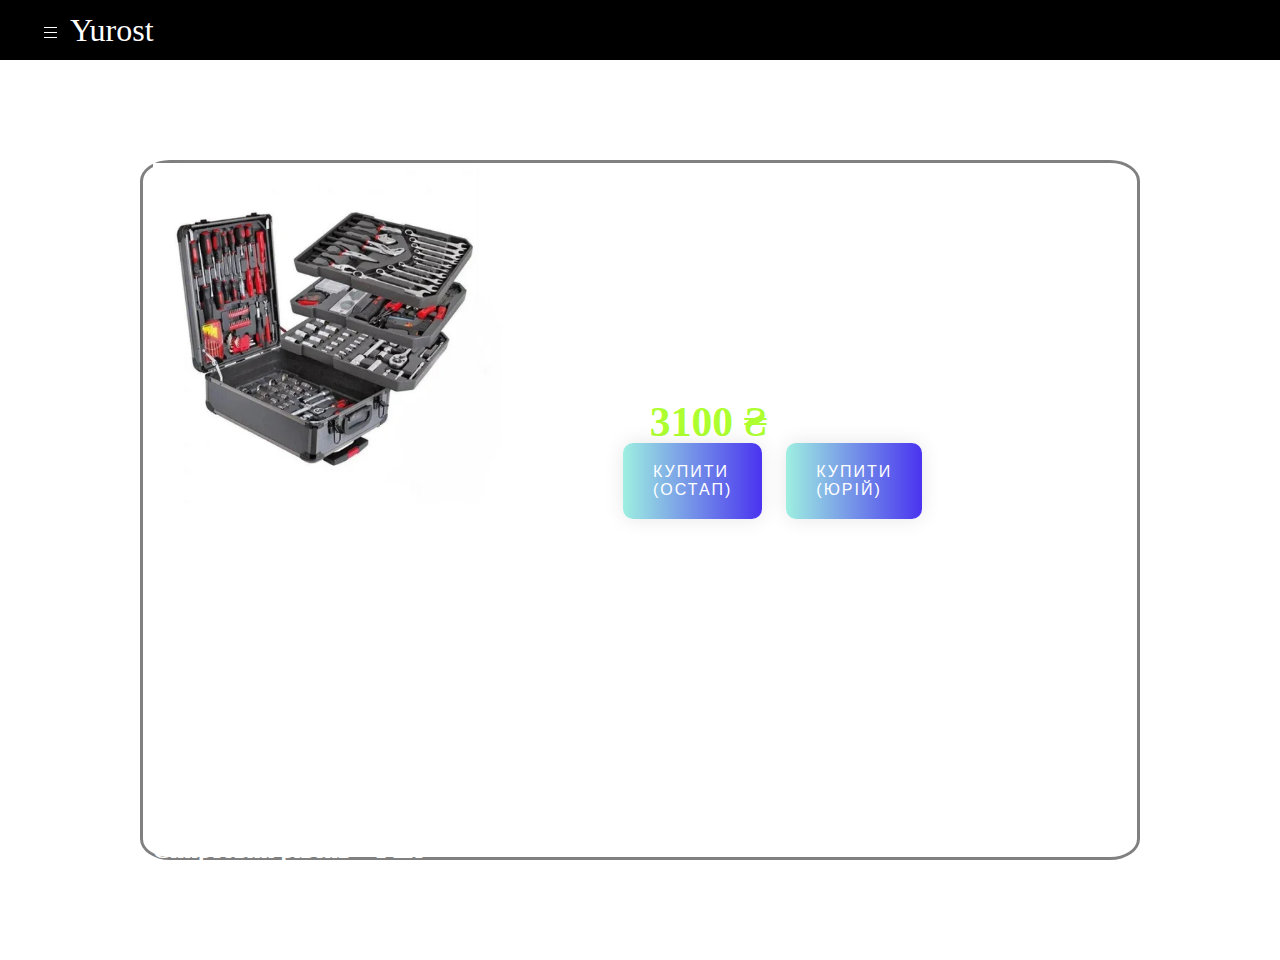
<file: bigkluchi.html>
<!DOCTYPE html>
<html lang="en">
<head>
    <meta charset="UTF-8">
  
    <meta name="viewport" content="width=device-width, initial-scale=1.0">
    <title>Каталог</title>

    <link rel="stylesheet" href="./bigkluchi.css">

</head>
<body>
  <div class="wrap">
    
    <div class="lin"> 
     
       
        <div class="dropdown">
           
            <button onclick="myFunction()" class="dropbtn"><img src="./mh/головна/image 1 (4).png" alt=""></button>
            <div id="myDropdown" class="dropdown-content"> 
               <ul>
                <div class="jh">
                  <a  href="golovna.html"> Yurost</a>
                </div>
                 
                  <a  href="regi.html">  Вхід|Реєстрація</a> 
                  <a href="cat.html">   Каталог</a>
                 
               </ul>
            
              </div>
 
   
            </div>
           
            
 <div class="jh"> <a>Yurost</a>> </div>
  
 
</div>
            </div>
            <div class="gcard">
              <div class="cardv">
                
<div class="verh">
  <div class="boxphoto">
    <div class="photo">
      <img src="./mh/каталог/інструменти/70841434652739.webp" alt="">
   
    </div>
 
  </div>


  
 
  <div class="gknopkitext">
   
    <div class="text"> 
      <a>Великий Набір інструментів у валізі Rainberg <br> 409 предметів, інструменти, набір інструментіві</h1></a>
      <div class="price">
        <a><h1>3100 ₴</h1></a>
      </div>
    </div>
    <div class="knopki">
      <a href="https://t.me/YurOst24" class="gradient-button">Купити <br> (Остап)</a>
      <a href="https://t.me/YurOst2024" class="gradient-button">Купити <br> (Юрій)</a>
    </div>
  </div>
 
</div>
<div class="box220">
  <div class="komplect">
                  
    <a><h2>                            Комплектація:
     <br> Молоток литий - 1 шт
     <br>Колообіг та насадки - 1 шт
     <br>Викрутка з бітами - 24 біт
     <br>Ніж - 1 шт
     <br>Круглогубці - 1 шт Кусачки - 1 шт
     <br>Ізоляційна стрічка – 1 шт
     <br>Шурупи - комплект Насадка, що гнуться - 1 шт
     <br>Указка телескопічна з магнітом - 1 шт.
     <br>Ключ ріжковий+ накидний з тріскачкою - 9 шт від 8мм - 17мм
     <br>Обтискний ключ - 1 шт
     <br>Набір головок - 29 шт
     <br>Спиртовий рівень – 1 шт
     <br>Щипці – 1 шт
     <br>Плоскогубці - 1 шт
     <br>Цвяхи комплект
     <br>Ключ трешотка - 2 шт
     <br>Пістолет із гарячим клеєм - 1 шт
     <br>Рулетка – 1 шт
     <br>Тестер 100V-250V
     <br>Коробка - 2 шт
     <br>Кабельний затискач - 1 шт
  </div>

</div>

               
               
</div>


</div>   
</div>
</file>
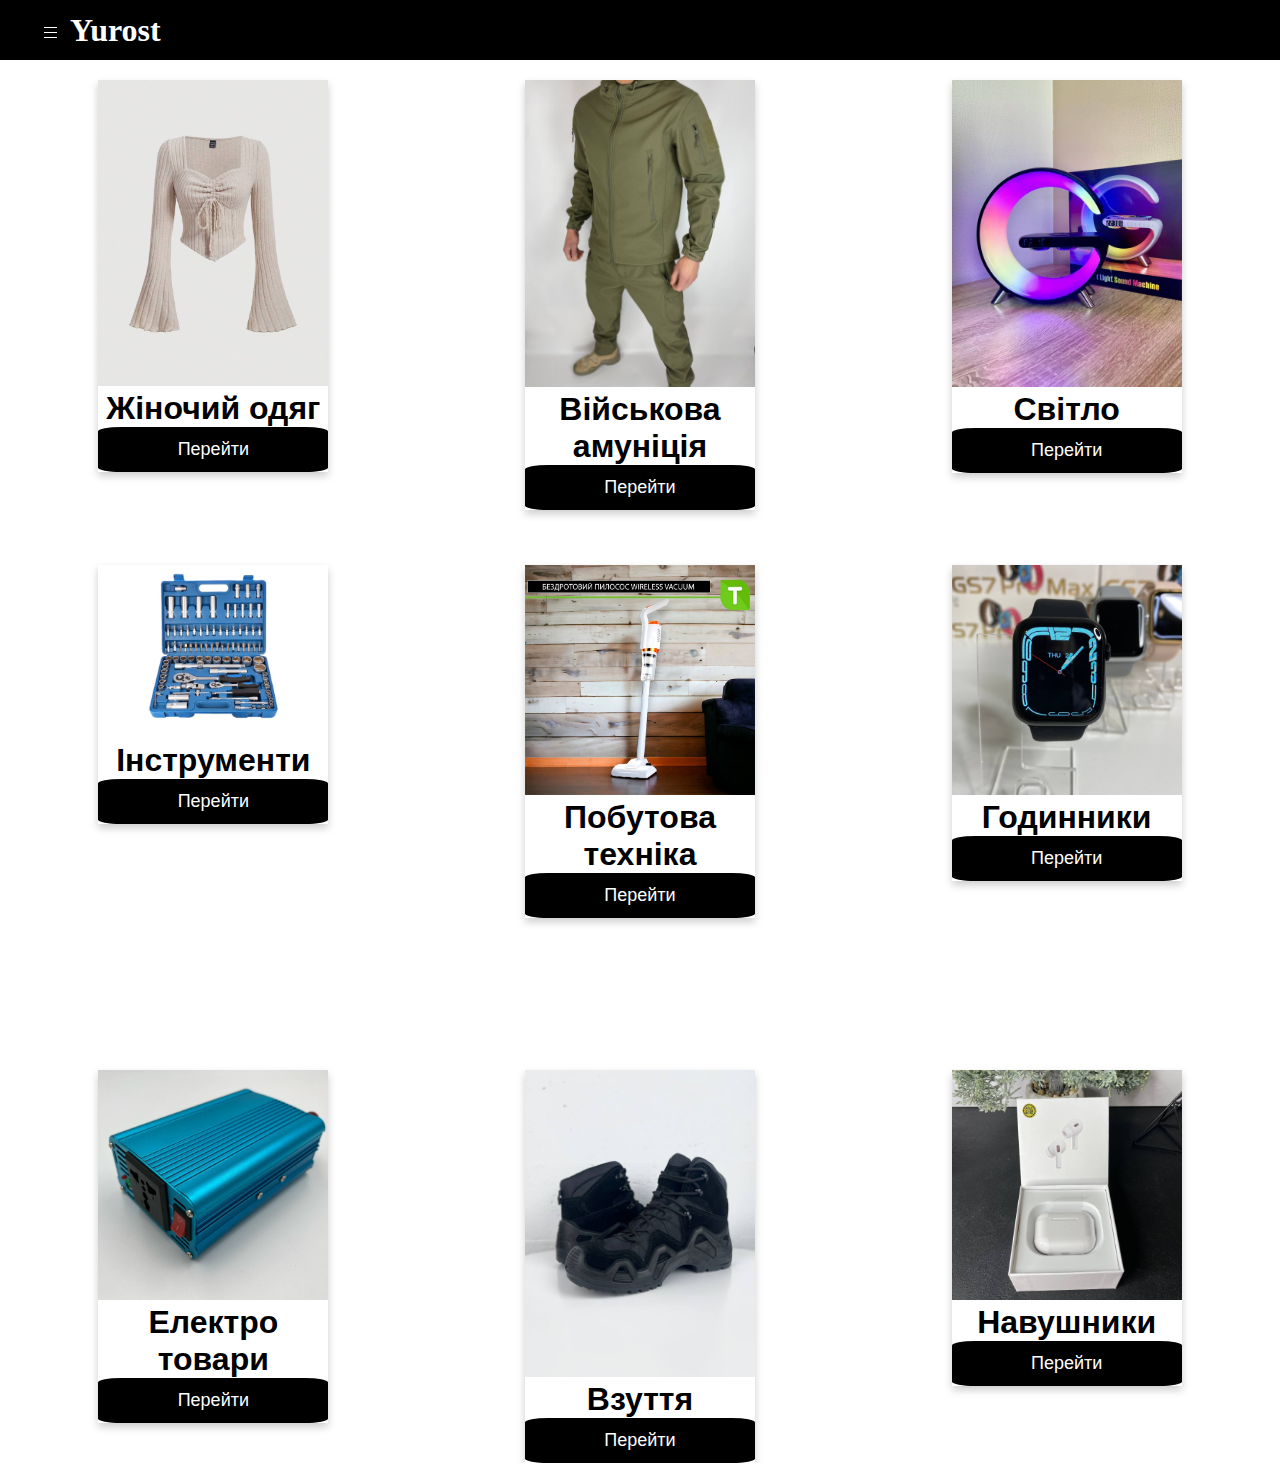
<file: cat.html>
<!DOCTYPE html>
<html lang="en">
<head>
    <meta charset="UTF-8">
    <meta name="viewport" content="width=device-width, initial-scale=1.0">
    <title>Каталог</title>

    <link rel="stylesheet" href="./cat.css">

</head>
<body>
  <div class="wrap">
    
    <div class="lin"> 
     
       
        <div class="dropdown">
           
            <button onclick="myFunction()" class="dropbtn"><img src="./mh/головна/image 1 (4).png" alt=""></button>
            <div id="myDropdown" class="dropdown-content"> 
               <ul>
                  <a  href="golovna.html"><H1> Yurost</H1> </a>
                  <a  href="regi.html">  Вхід|Реєстрація</a> 
                  <a href="cat.html">   Каталог</a>
                 
               </ul>
            
              </div>
 
   
            </div>
           
            
 <div class="jh"> <h1><a>Yurost</a></h1> </div>
  
 
</div>
            </div>
<div class="gcont1">
  <div class="conteinef">

           
    <div class="pivcont1">
      <div class="card">
        <img src="./mh/каталог/зображення_viber_2024-01-31_23-23-49-792.jpg" alt="" style="width:100%">
        <h1>Жіночий одяг</h1>
       
       
        <p><button>Перейти</button></p>
      </div>

      <div class="card">
        <img src="./mh/каталог/зображення_viber_2024-01-31_23-24-03-434.jpg" alt="" style="width:100%">
        <h1>Військова амуніція</h1>
      
       
        <p><button>Перейти</button></p>
      </div>

      <div class="card">
        <img src="./mh/каталог/зображення_viber_2024-01-31_23-24-18-049.jpg" alt="" style="width:100%">
        <h1>Світло</h1>
      
    
        <p><button>Перейти</button></p>
      </div>
    </div>
  </div>
</div>
<div class="gcont2">
  <div class="conteiner2">

    <div class="pivcont2">
      <div class="card">
        <img src="./mh/каталог/зображення_viber_2024-01-31_23-24-35-084.jpg" alt="" style="width:100%">
        <h1>Інструменти      </h1>
      <ul>
        <a href="ins.html">  <p><button>Перейти</button>  </p>  </a>
      </ul>  
      
       
      </div>
  
      <div class="card">
        <img src="./mh/каталог/зображення_viber_2024-01-31_23-24-42-636.jpg" alt="" style="width:100%">
        <h1>Побутова техніка</h1>
        
      
        <p><button>Перейти</button></p>
      </div>
  
      <div class="card">
        <img src="./mh/каталог/зображення_viber_2024-01-31_23-24-59-092.jpg" alt="" style="width:100%">
        <h1>Годинники</h1>
        
       
        <p><button>Перейти</button></p>
      </div>
  
    </div>
   </div>
</div>
 
 

           

      
<div class="gcont2">
  <div class="conteiner2">

    <div class="pivcont2">

      <div class="card">
        <img src="./mh/каталог/6230cf4a-52ab-4ab6-b45f-fd4610d81d3f.jpg" alt="" style="width:100%">
        <h1>Електро товари</h1>
        
        
       
        <p><button>Перейти</button></p>
        
      </div>
  
      <div class="card">
        <img src="./mh/каталог/4edcdd71-aece-46fe-b66a-f245ae248832.jpg" alt="" style="width:100%">
        <h1>Взуття</h1>
        
      
        <p><button>Перейти</button></p>
      </div>
  
      <div class="card">
        <img src="./mh/каталог/595839fc-8534-441f-8337-d9055f37128e.jpg" alt="" style="width:100%">
        <h1>Навушники</h1>
        
       
        <p><button>Перейти</button></p>
             

</div>
  </div>
</div>
           
 
</body>
</html>
</file>
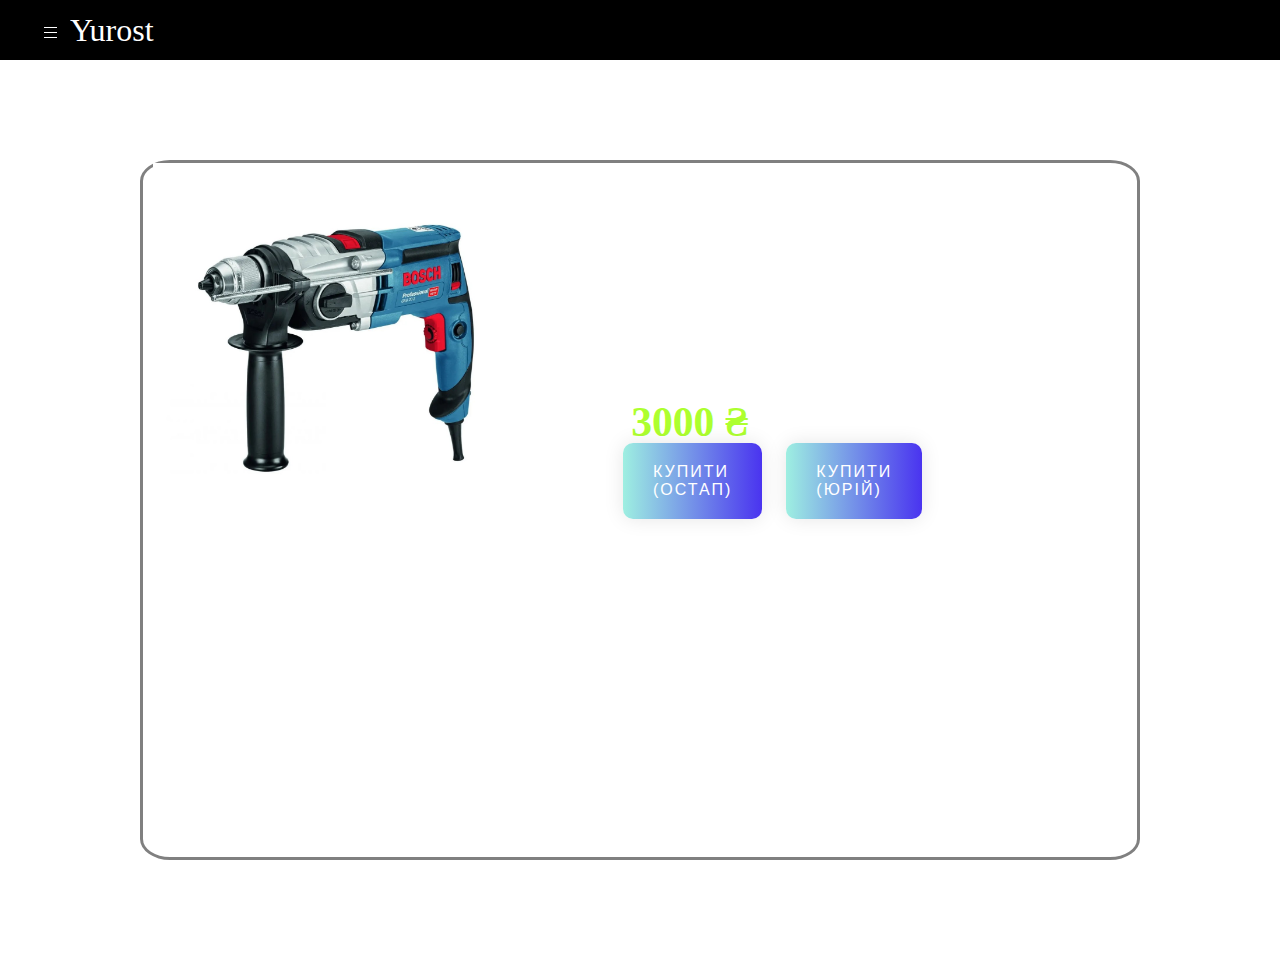
<file: dril.html>
<!DOCTYPE html>
<html lang="en">
<head>
    <meta charset="UTF-8">
  
    <meta name="viewport" content="width=device-width, initial-scale=1.0">
    <title>Каталог</title>

    <link rel="stylesheet" href="./dril.css">

</head>
<body>
  <div class="wrap">
    
    <div class="lin"> 
     
       
        <div class="dropdown">
           
            <button onclick="myFunction()" class="dropbtn"><img src="./mh/головна/image 1 (4).png" alt=""></button>
            <div id="myDropdown" class="dropdown-content"> 
               <ul>
                <div class="jh">
                  <a  href="golovna.html"> Yurost</a>
                </div>
                 
                  <a  href="regi.html">  Вхід|Реєстрація</a> 
                  <a href="cat.html">   Каталог</a>
                 
               </ul>
            
              </div>
 
   
            </div>
           
            
 <div class="jh"> <a>Yurost</a>> </div>
  
 
</div>
            </div>
            <div class="gcard">
              <div class="cardv">
                
<div class="verh">
  <div class="boxphoto">
    <div class="photo">
      <img src="./mh/каталог/інструменти/ae94dd6b-cf89-4b51-a701-a71b925902b8.jpg" alt="">
   
    </div>
    <div class="photo">
        <img src="./mh/каталог/інструменти/a5e2e9d683b8b3e197cfa8335904b350.jpg" alt="">
     
      </div>
  </div>


  
 
  <div class="gknopkitext">
   
    <div class="text"> 
      <a>Ударна дриль Bosch Professional GSB 16 RE<br> (швидкозатискний патрон)</h1></a>
      <div class="price">
        <a><h1>3000 ₴</h1></a>
      </div>
    </div>
    <div class="knopki">
      <a href="https://t.me/YurOst24" class="gradient-button">Купити <br> (Остап)</a>
      <a href="https://t.me/YurOst2024" class="gradient-button">Купити <br> (Юрій)</a>
    </div>
  </div>
 
</div>
<div class="box220">
  <div class="komplect">
                  
    <a><h2>                            Характеристика:
     <br>   Вага
        2.2 кг
        <br>    Діаметр свердління (бетон, цегла)
        16 мм
        <br>    Діаметр свердління (дерево, пластик)
        30 мм
        <br>    Діаметр свердління (метали та сплави)
        13 мм
        <br>    Додатково
        <br>   реверс
        <br>    Кількість ударів
        0-47600 уд/хв
       
  </div>

</div>

               
               
</div>


</div>   
</div>
</file>
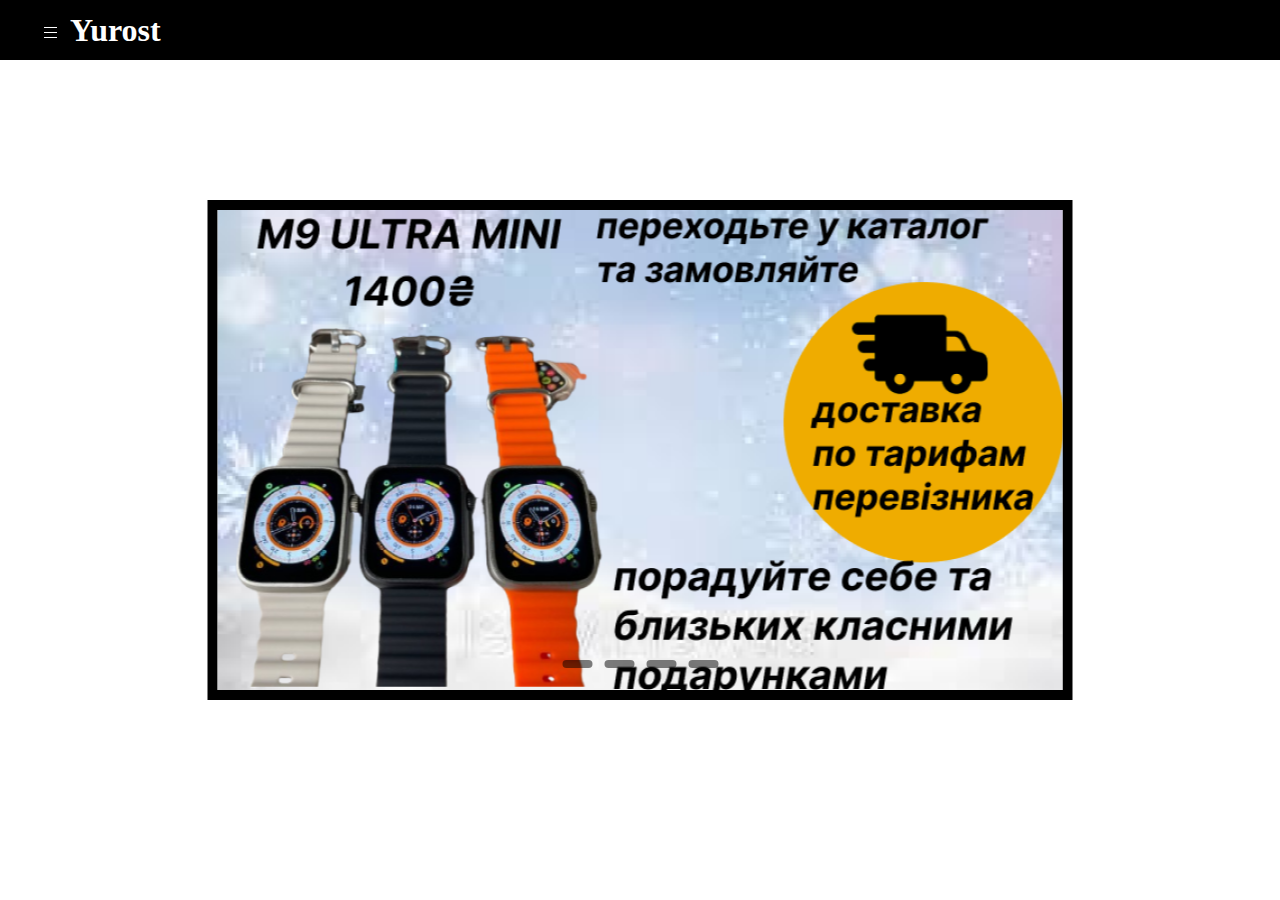
<file: golovna.html>
<!DOCTYPE html>
<html lang="en">
<head>
    <meta charset="UTF-8">
    <meta name="viewport" content="width=device-width, initial-scale=1.0">
    <title>Yurost</title>
    <link rel="stylesheet" href="golovna.css">
   
</head>
<body>
<div class="wrap">
   
      <div class="lin"> 
       
         
          <div class="dropdown">
             
              <button onclick="myFunction()" class="dropbtn"><img src="./mh/головна/image 1 (4).png" alt=""></button>
              <div id="myDropdown" class="dropdown-content"> 
                 <ul>
                    <a  href="golovna.css"><H1> Yurost</H1> </a>
                    <a  href="regi.html">  Вхід|Реєстрація</a> 
                    <a href="cat.html">   Каталог</a>
                   
                 </ul>
              
                </div>
   
     
              </div>
             
              
   <div class="jh"> <h1><a>Yurost</a></h1> </div>
    
   
  </div>
<div class="slider middle">
  <div class="slides">
     <input type="radio" name="r" id="r1" checked>
     <input type="radio" name="r" id="r2">
     <input type="radio" name="r" id="r3">
     <input type="radio" name="r" id="r4">
     

     <div class="slide s1 ">
      <img src="./mh/головна/Group 1 (7) 1.png" alt="">
     </div>
     <div class="slide">
      <img src="./mh/головна/image 1 (5).png" alt="">
     </div>
     <div class="slide  ">
      <img src="./mh/головна/Group 1 (26).png" alt="">
     </div>
     <div class="slide">
      <img src="./mh/головна/Group 2 (3).png" alt="">
   </div>
    
   
  </div>
  <div class="navigation">
     <label for="r1" class="bar"></label>
     <label for="r2" class="bar"></label>
     <label for="r3" class="bar"></label>
     <label for="r4" class="bar"></label>
     
 
  </div>
</div>
</div>
<div class="cat">
   <div class="ins">

   </div>
   <div class="godyh">
      
   </div>
</div>
</body>
</html>
</file>
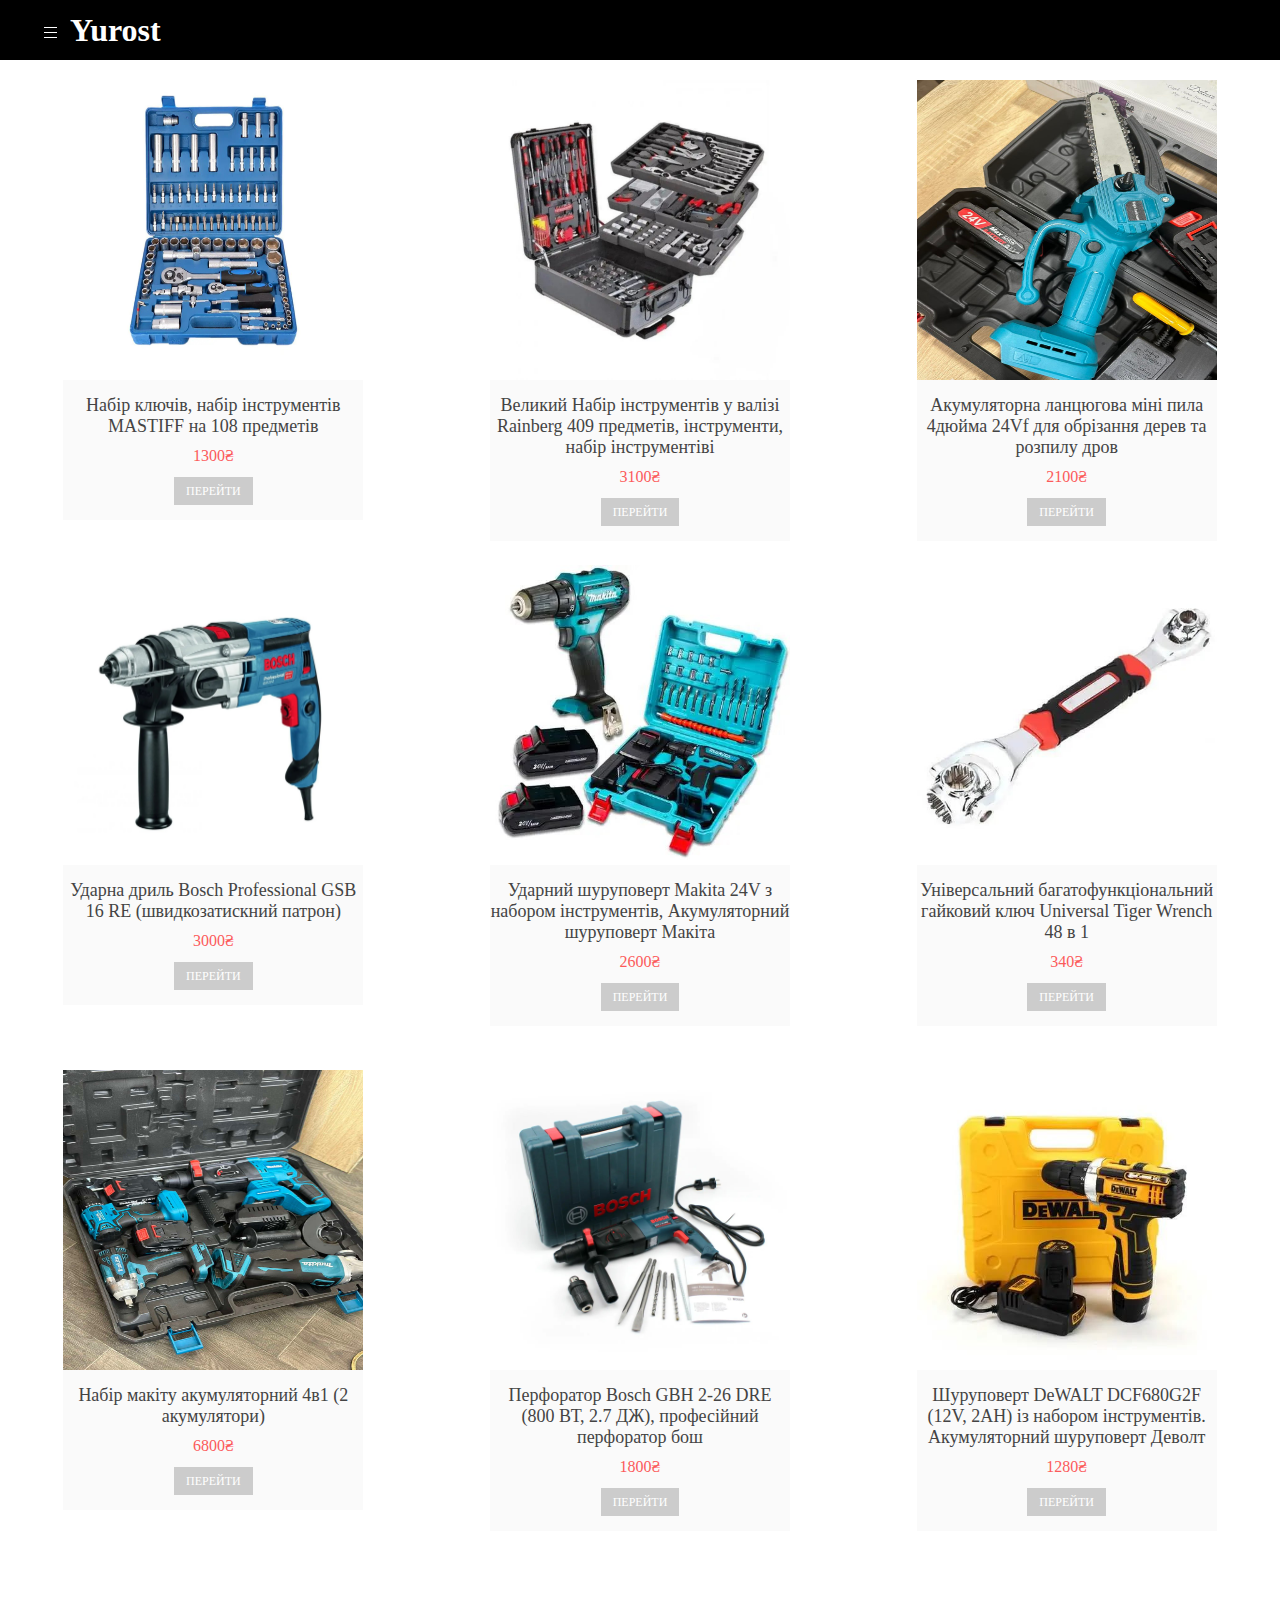
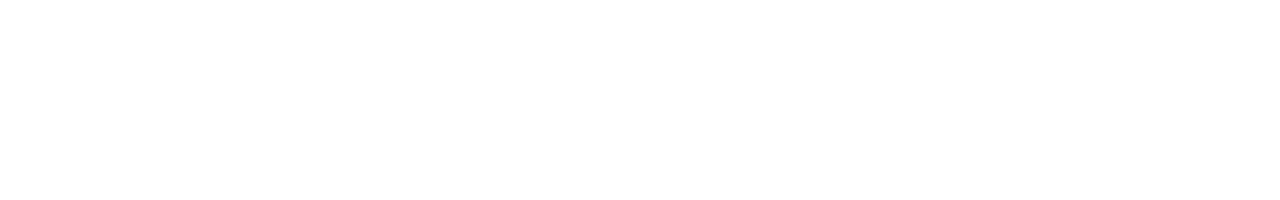
<file: ins.html>
<!DOCTYPE html>
<html lang="en">
<head>
    <meta charset="UTF-8">
    <meta name="viewport" content="width=device-width, initial-scale=1.0">
    <title>Каталог</title>

    <link rel="stylesheet" href="./ins.css">

</head>
<body>
  <div class="wrap">
    
    <div class="lin"> 
     
       
        <div class="dropdown">
           
            <button onclick="myFunction()" class="dropbtn"><img src="./mh/головна/image 1 (4).png" alt=""></button>
            <div id="myDropdown" class="dropdown-content"> 
               <ul>
                  <a  href="golovna.html"><H1> Yurost</H1> </a>
                  <a  href="regi.html">  Вхід|Реєстрація</a> 
                  <a href="cat.html">   Каталог</a>
                 
               </ul>
            
              </div>
 
   
            </div>
           
            
 <div class="jh"> <h1><a>Yurost</a></h1> </div>
  
 
</div>
            </div>
<div class="gcont1">
  <div class="conteinef">
 <div class="pivcont1">
  <div class="product-item">
    <img src="./mh/каталог/інструменти/a23c3afb-f98d-4975-a4b5-afa85e12f6a0.jpg">
    <div class="product-list">
      <h3>Набір ключів, набір інструментів MASTIFF на 108 предметів</h3>
       <span class="price">1300₴</span>
       <ul>
        <a href="./kluchi.html" class="button">Перейти</a>
       </ul>
      
    </div>
  </div>
  <div class="product-item">
    <img src="./mh/каталог/інструменти/c6040700-8307-4b27-8780-f9607910b894 (1).jpg">
    <div class="product-list">
      <h3>Великий Набір інструментів у валізі Rainberg 409 предметів, інструменти, набір інструментіві</h3>
        <span class="price">3100₴</span>
        <a href="./bigkluchi.html" class="button">Перейти</a>
    </div>
  </div>

  <div class="product-item">
    <img src="./mh/каталог/інструменти/9fc865d0-4d74-4c2f-9cbf-c83c33edd241.jpg">
    <div class="product-list">
      <h3>Акумуляторна ланцюгова міні пила 4дюйма 24Vf для обрізання дерев та розпилу дров</h3>
        <span class="price">2100₴</span>
        <a href="./pila.html" class="button">Перейти</a>
    </div>
  </div>



      </div>
    </div>
  </div>
</div>
<div class="gcont2">
  <div class="conteiner2">
    <div class="pivcont2">
   
      <div class="product-item">
        <img src="./mh/каталог/інструменти/ae94dd6b-cf89-4b51-a701-a71b925902b8.jpg">
        <div class="product-list">
          <h3>Ударна дриль Bosch Professional GSB 16 RE (швидкозатискний патрон)</h3>
            <span class="price">3000₴</span>
            <a href="./dril.html" class="button">Перейти</a>
        </div>
      </div>
      <div class="product-item">
        <img src="./mh/каталог/інструменти/ef138d50-f862-4bc1-bb6c-99a9a071c0cb.jpg">
        <div class="product-list">
          <h3>Ударний шуруповерт Makita 24V з набором інструментів, Акумуляторний шуруповерт Макіта</h3>
            <span class="price">2600₴</span>
            <a href="./Yshur.html" class="button">Перейти</a>
        </div>
      </div>
    
      <div class="product-item">
        <img src="./mh/каталог/інструменти/5027b68a-b805-4265-9cab-8b1e5e70b241.jpg">
        <div class="product-list">
          <h3>Універсальний багатофункціональний гайковий ключ Universal Tiger Wrench 48 в 1</h3>
            <span class="price">340₴</span>
            <a href="./kluch.html" class="button">Перейти</a>
        </div>
      </div>
  
  
    </div>
   </div>
</div>
 
 



<div class="gcont3">
  <div class="conteiner3">

    <div class="pivcont3">

      <div class="product-item">
        <img src="./mh/каталог/інструменти/5aace8bc-1f24-4fac-9309-7e3bb5274049.jpg">
        <div class="product-list">
          <h3>
            Набір макіту акумуляторний 4в1 (2 акумулятори)</h3>
            <span class="price">6800₴</span>
            <a href="./insk.html" class="button">Перейти</a>
        </div>
      </div>
      <div class="product-item">
        <img src="./mh/каталог/інструменти/577dd97f-5499-4955-bb5f-596055404998.jpg">
        <div class="product-list">
          <h3> Перфоратор Bosch GBH 2-26 DRE (800 ВТ, 2.7 ДЖ), професійний перфоратор бош</h3>
            <span class="price">1800₴</span>
            <a href="./perf.html" class="button">Перейти</a>
        </div>
      </div>
    
      <div class="product-item">
        <img src="./mh/каталог/інструменти/47da90f1-8b50-490c-a321-43b873114fd9.jpg">
        <div class="product-list">
          <h3>Шуруповерт DeWALT DCF680G2F (12V, 2AH) із набором інструментів. Акумуляторний шуруповерт Деволт</h3>
            <span class="price">1280₴</span>
            <a href="./shur.html" class="button">Перейти</a>
        </div>
      </div> 


  </div>
</div>
</div>

<div class="gcont4">
  <div class="conteiner4">

    <div class="pivcont4">

     
     
    
      


  </div>
</div>
</div>
 
</body>
</html>
</file>
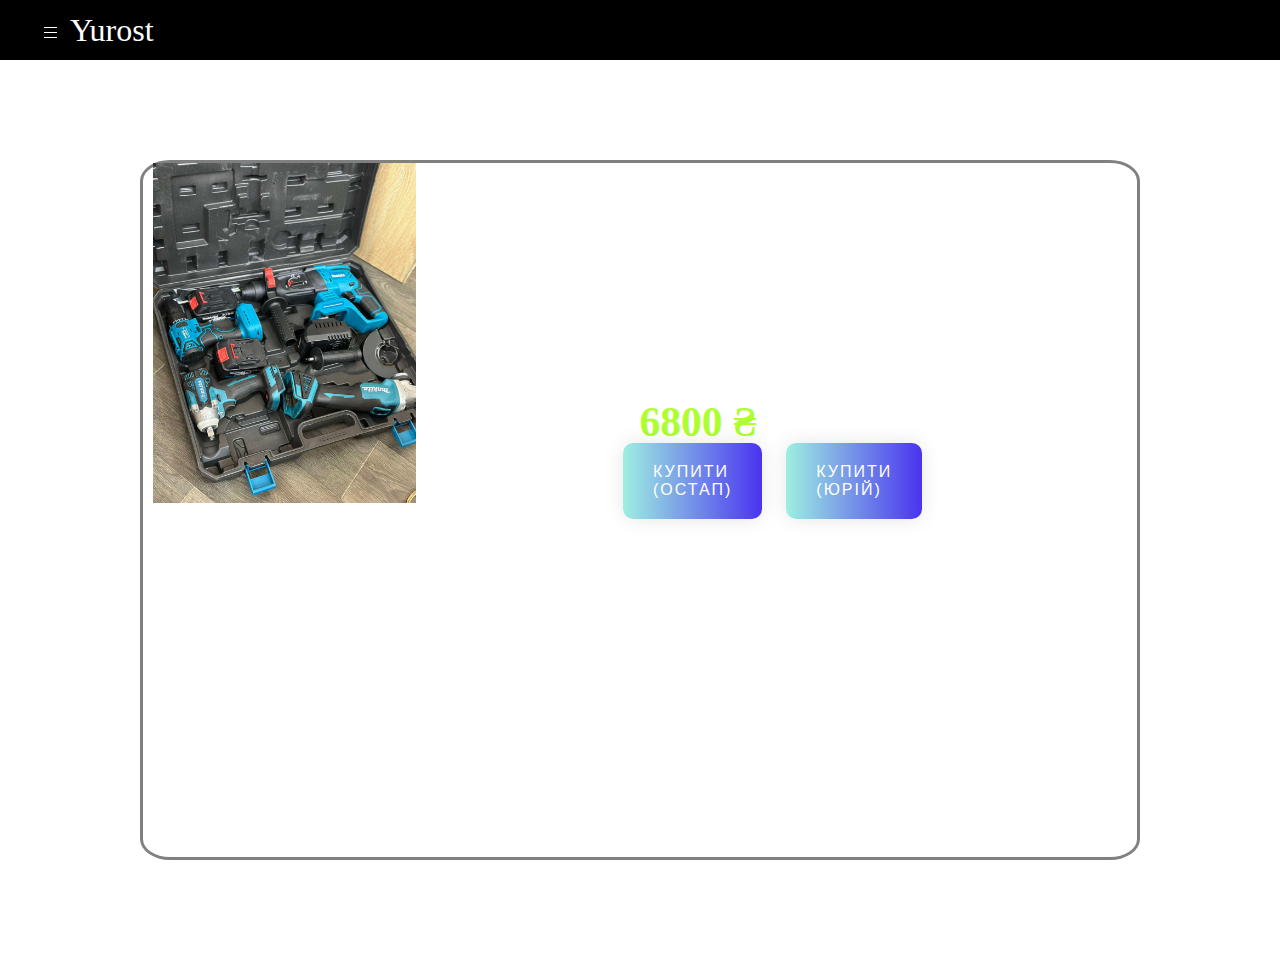
<file: insk.html>
<!DOCTYPE html>
<html lang="en">
<head>
    <meta charset="UTF-8">
  
    <meta name="viewport" content="width=device-width, initial-scale=1.0">
    <title>Каталог</title>

    <link rel="stylesheet" href="./insk.css">

</head>
<body>
  <div class="wrap">
    
    <div class="lin"> 
     
       
        <div class="dropdown">
           
            <button onclick="myFunction()" class="dropbtn"><img src="./mh/головна/image 1 (4).png" alt=""></button>
            <div id="myDropdown" class="dropdown-content"> 
               <ul>
                <div class="jh">
                  <a  href="golovna.html"> Yurost</a>
                </div>
                 
                  <a  href="regi.html">  Вхід|Реєстрація</a> 
                  <a href="cat.html">   Каталог</a>
                 
               </ul>
            
              </div>
 
   
            </div>
           
            
 <div class="jh"> <a>Yurost</a>> </div>
  
 
</div>
            </div>
            <div class="gcard">
              <div class="cardv">
                
<div class="verh">
  <div class="boxphoto">
    <div class="photo">
      <img src="./mh/каталог/інструменти/5aace8bc-1f24-4fac-9309-7e3bb5274049.jpg" alt="">
   
    </div>
    <div class="photo">
        <img src="./mh/каталог/інструменти/5299927869_w640_h640_5299927869.webp" alt="">
     
      </div>
  </div>


  
 
  <div class="gknopkitext">
   
    <div class="text"> 
      <a>  Набір макіту акумуляторний 4в1 (2 акумулятори)</h1></a>
      <div class="price">
        <a><h1>6800 ₴</h1></a>
      </div>
    </div>
    <div class="knopki">
      <a href="https://t.me/YurOst24" class="gradient-button">Купити <br> (Остап)</a>
      <a href="https://t.me/YurOst2024" class="gradient-button">Купити <br> (Юрій)</a>
    </div>
  </div>
 
</div>
<div class="box220">
  <div class="komplect">
                  
    <a><h2>                            Характеристика:
        <br>
       <br> Гайковерт:
       <br>
       <br>   Місткість акумулятора - 5000 mAh
       <br>   Кількість швидкостей – 2
       <br>   Максимальна кількість оборотів - 3500 об/хв
        <br>  Крутячий момент – 280 Нм
        <br>  Напруга акумулятора - 18V
        <br>  Тип акумулятора - Li-ion
        <br>
        <br>  Дрель шуруповерт:
        <br>
        <br>  Місткість акумулятора - 5000 mAh
        <br>  Кількість швидкостей – 3
        <br>  Напруга акумулятора - 18V
        <br>  Режими - свердління/загвинчування
        <br>  Максимальна кількість оборотів - 2800 об/хв
        <br>  Тип акумулятора - Li-ion
        <br>
        <br>  Перфоратор:
        <br>
        <br>Напруга акумулятора - 18V
        <br>Місткість акумулятора - 5000 mAh
        <br>Тип патрона - SDS-Plus
        <br>Максимальна кількість оборотів - 1200 об/хв
        <br>Режими - свердління/свердління з ударом/довбання
        <br>Кількість ударів – 4000 уд/хв
        <br>Максимальна енергія удару – 1.9Дж
        <br>Максимальний діаметр отвору в сталі – 13 мм.
        <br>Максимальний діаметр отвору в бетоні – 20 мм.
        <br>Максимальний діаметр отвору в дереві – 26 мм.
        <br>Тип акумулятора - Li-ion
        <br>
        <br>УШМ (болгарка):
        <br>
        <br>Напруга акумулятора - 18V
        <br>Місткість акумулятора - 5000 mAh
        <br>Кріплення шліфліста - затискач
        <br>Тип рукоятки - двопозиційна
        <br>Максимальний діаметр диска – 125 мм
        <br>Максимальна кількість оборотів - 8500 об/хв
        <br>Посадковий розмір - 22
        <br>Шпіндель - М14
        <br>Тип акумулятора - Li-ion 
        <br>
        <br>Комплектація:
        <br>
        <br>УШМ (болгарка) 125 мм з регулюванням швидкостей (безщіткова);
        <br>Перфоратор (безщітковий);
        <br>Гайковерт з підсвічуванням робочої зони регулюванням оборотів (безшеточний);
        <br>Шуруповерт з підсвічуванням робочої зони та з регулюванням оборотів;
        <br>Акумуляторні батареї – 2 шт / 18 V;
        <br>Обгумована рукоять для УШМ;
        <br>Захисний кожух для УШМ;
        <br>Ключ для УШМ;
        <br>Обгумована рукоять для перфоратора;
        <br>Док-станція для заряджання АКБ. 
  </div>


</div>

               
               
</div>


</div>   
</div>
</file>
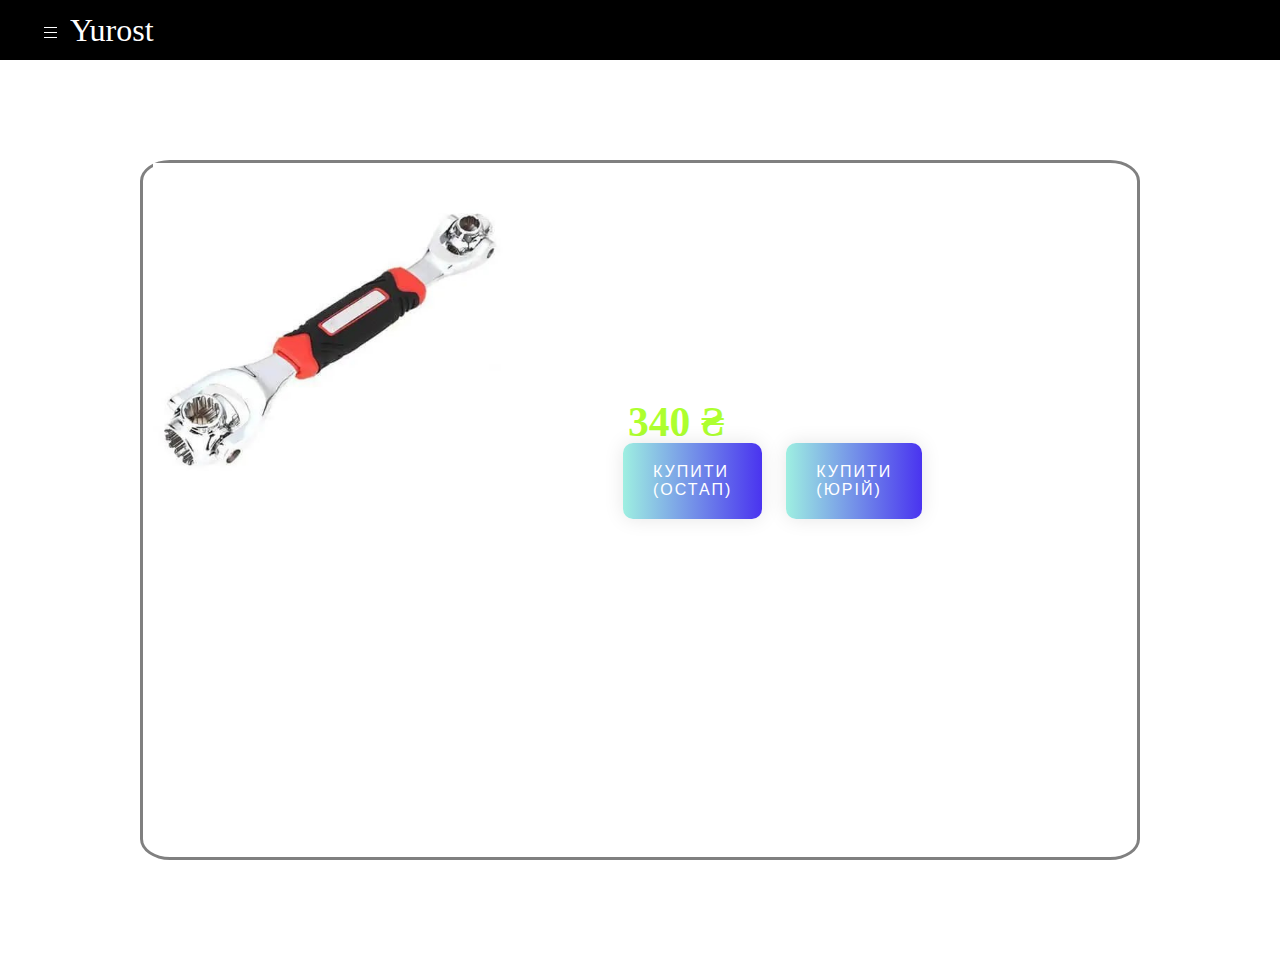
<file: kluch.html>
<!DOCTYPE html>
<html lang="en">
<head>
    <meta charset="UTF-8">
  
    <meta name="viewport" content="width=device-width, initial-scale=1.0">
    <title>Каталог</title>

    <link rel="stylesheet" href="./kluch.css">

</head>
<body>
  <div class="wrap">
    
    <div class="lin"> 
     
       
        <div class="dropdown">
           
            <button onclick="myFunction()" class="dropbtn"><img src="./mh/головна/image 1 (4).png" alt=""></button>
            <div id="myDropdown" class="dropdown-content"> 
               <ul>
                <div class="jh">
                  <a  href="golovna.html"> Yurost</a>
                </div>
                 
                  <a  href="regi.html">  Вхід|Реєстрація</a> 
                  <a href="cat.html">   Каталог</a>
                 
               </ul>
            
              </div>
 
   
            </div>
           
            
 <div class="jh"> <a>Yurost</a>> </div>
  
 
</div>
            </div>
            <div class="gcard">
              <div class="cardv">
                
<div class="verh">
  <div class="boxphoto">
    <div class="photo">
      <img src="./mh/каталог/інструменти/photo_2023-09-16_17-55-57.jpg" alt="">
   
    </div>
  
  </div>


  
 
  <div class="gknopkitext">
   
    <div class="text"> 
      <a>Універсальний багатофункціональний гайковий ключ<br> Universal Tiger Wrench 48 в 1</h1></a>
      <div class="price">
        <a><h1>340 ₴</h1></a>
      </div>
    </div>
    <div class="knopki">
      <a href="https://t.me/YurOst24" class="gradient-button">Купити <br> (Остап)</a>
      <a href="https://t.me/YurOst2024" class="gradient-button">Купити <br> (Юрій)</a>
    </div>
  </div>
 
</div>
<div class="box220">
  <div class="komplect">
                  
    <a><h2>                            Характеристика:
      <br>  Колір: червоний з чорним

      <br>  Тип: комбінований ключ
        
      <br>   Особливості: Двосторонній
        
      <br>  Матеріал: Сталь
        
      <br>  Система вимірювання: метрична
        
      <br>  Розміри: 20.3 x 12.7 x 5.1 см
  </div>

</div>

               
               
</div>


</div>   
</div>
</file>
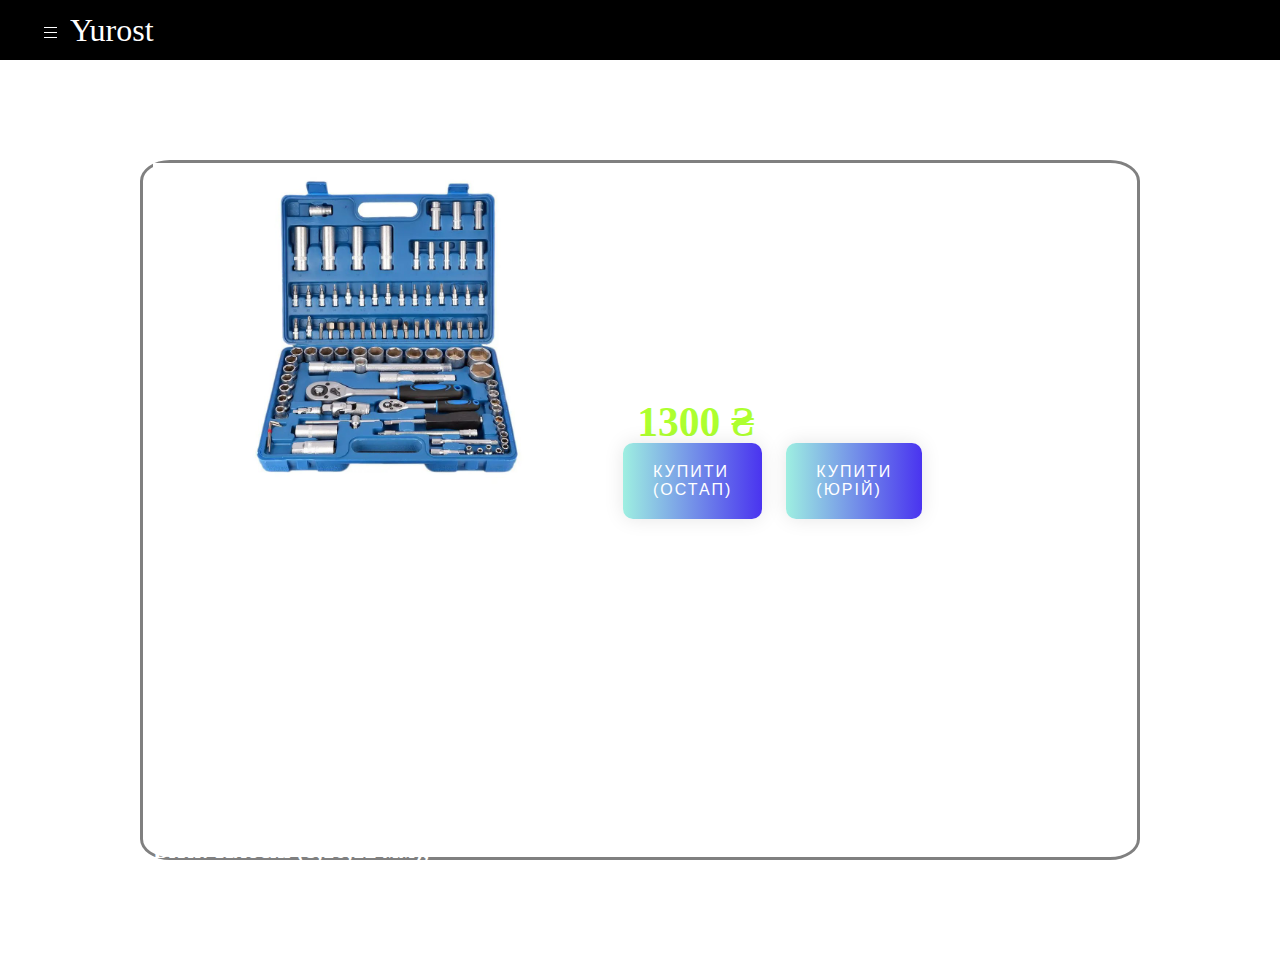
<file: kluchi.html>
<!DOCTYPE html>
<html lang="en">
<head>
    <meta charset="UTF-8">
  
    <meta name="viewport" content="width=device-width, initial-scale=1.0">
    <title>Каталог</title>

    <link rel="stylesheet" href="./kluchi.css">

</head>
<body>
  <div class="wrap">
    
    <div class="lin"> 
     
       
        <div class="dropdown">
           
            <button onclick="myFunction()" class="dropbtn"><img src="./mh/головна/image 1 (4).png" alt=""></button>
            <div id="myDropdown" class="dropdown-content"> 
               <ul>
                <div class="jh">
                  <a  href="golovna.html"> Yurost</a>
                </div>
                 
                  <a  href="regi.html">  Вхід|Реєстрація</a> 
                  <a href="cat.html">   Каталог</a>
                 
               </ul>
            
              </div>
 
   
            </div>
           
            
 <div class="jh"> <a>Yurost</a>> </div>
  
 
</div>
            </div>
            <div class="gcard">
              <div class="cardv">
                
<div class="verh">
  <div class="boxphoto">
    <div class="photo">
      <img src="./mh/каталог/інструменти/a23c3afb-f98d-4975-a4b5-afa85e12f6a0.jpg" alt="">
   
    </div>
    
    <div class="photo">
      <img src="./mh/каталог/інструменти/2471967049-w640-h640-nabor-golovok-i.jpg" alt="">

    </div>
  </div>


  
 
  <div class="gknopkitext">
   
    <div class="text"> 
      <a>Набір ключів, набір інструментів <br>MASTIFF на 108 предметів</h1></a>
      <div class="price">
        <a><h1>1300 ₴</h1></a>
      </div>
    </div>
    <div class="knopki">
      <a href="https://t.me/YurOst24" class="gradient-button">Купити <br> (Остап)</a>
      <a href="https://t.me/YurOst2024" class="gradient-button">Купити <br> (Юрій)</a>
    </div>
  </div>
 
</div>
<div class="box220">
  <div class="komplect">
                  
    <a><h2>                            Комплектація:
     <br> Головки 1/2": 10,11,12,13,14,15,16,17,18,19,20,21,22,24,27,30,32 мм
      
    <br>  Головки довгі 1/2": 14,15,17,19,22 мм
      
    <br>  Головки свічкові: 1/2": 16,21 мм
      
    <br> Головки 1/4": 4,4.5,5,5.5,6,7,8,9,10,11,12,13,14 мм
      
    <br> Головки довгі 1/4": 6,7,8,9,10,11,12,13 мм
      
    <br>  Головки 1/4" біт: Torx (T8,10,15,20,25,27,30),
      
    <br>   Головки 1/4" з бітами: Imbus (3,4,5,6 мм),
      
    <br>  Головки 1/4" з бітами: PZ (1,2), РН (1,2),
      
    <br>   Головки 1/4” з бітами: Плоскі (4,5.5,6.5 мм)
      
    <br>   Біти: Imbus (7,8,10,12,14 мм),
      
    <br>  Біти: PH (3,4), PZ (3,4),
      
    <br>   Біти: Плоскі (8,10,12 мм),
      
    <br>   Біти: Torx (T40, 45, 50, 55, 60)
      
    <br>  Викрутка 1/4" для головок та біт
      
    <br>   Адаптер для біт 1/2"
      
    <br>   Тріскачка 1/2 та "1/4"
      
    <br>   Подовжувач 1/2" (120,235 мм) та 1/4" (50,70 мм)
      
    <br>  Кренгельс 1/2"
      
    <br>  регулятор тип T із квадратом 1/4 "
      
    <br>  Шарніри карданної передачі 1/2 та "1/4"
      
    <br>    Ключі тип L (1.5,2,3 мм)
      
    <br> Головки внутрішні TORX 1/2": (E10,11,12,14,16,18,20,24)
      
    <br> Головки внутрішні TORX 1/4": (E4,5,6,7,8)
      
    <br>  Пластиковий кейс</h2></a>
  </div>

</div>

               
               
</div>


</div>   
</div>
</file>
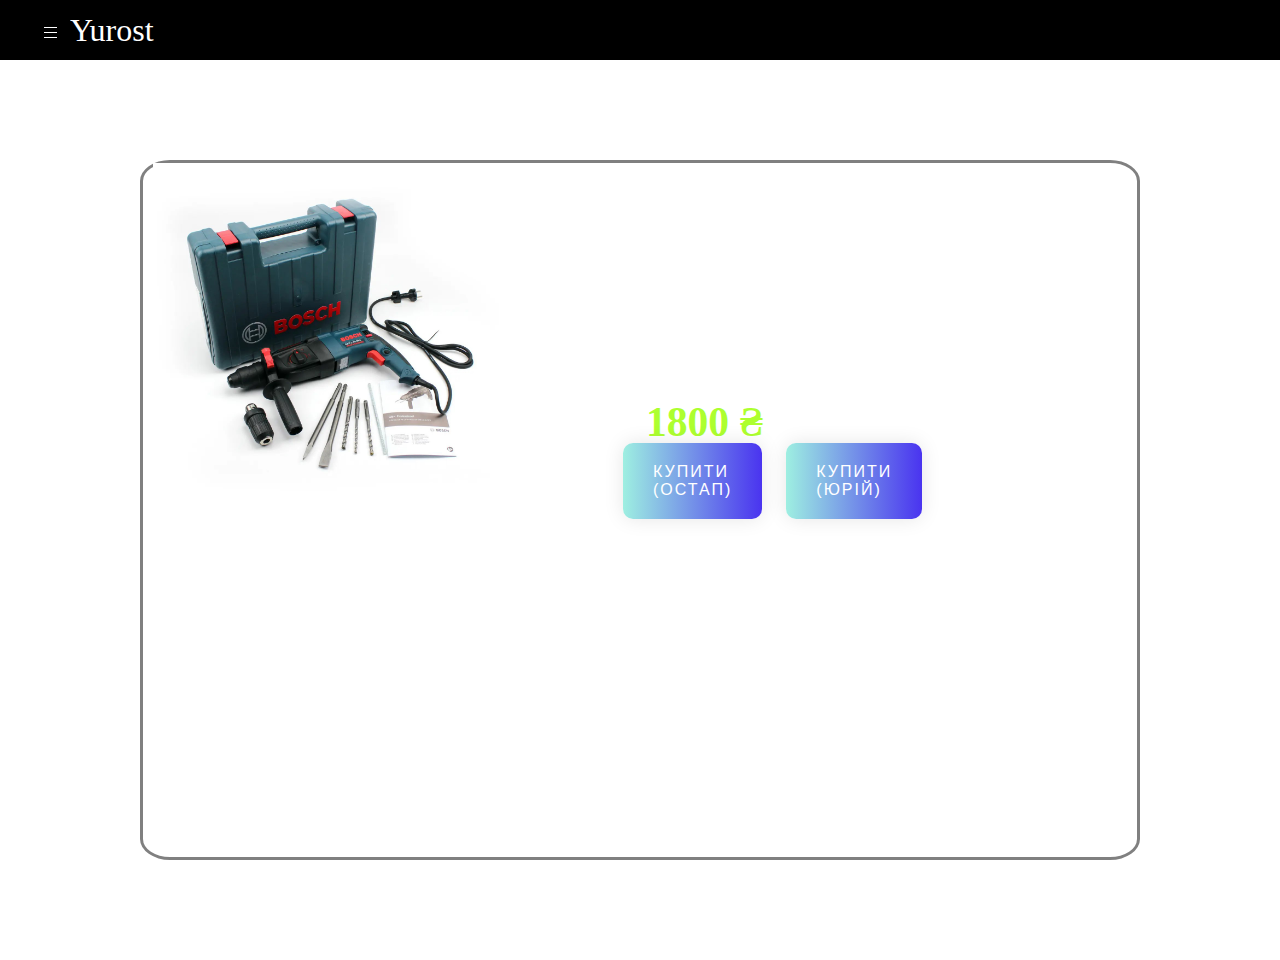
<file: perf.html>
<!DOCTYPE html>
<html lang="en">
<head>
    <meta charset="UTF-8">
  
    <meta name="viewport" content="width=device-width, initial-scale=1.0">
    <title>Каталог</title>

    <link rel="stylesheet" href="./perf.css">

</head>
<body>
  <div class="wrap">
    
    <div class="lin"> 
     
       
        <div class="dropdown">
           
            <button onclick="myFunction()" class="dropbtn"><img src="./mh/головна/image 1 (4).png" alt=""></button>
            <div id="myDropdown" class="dropdown-content"> 
               <ul>
                <div class="jh">
                  <a  href="golovna.html"> Yurost</a>
                </div>
                 
                  <a  href="regi.html">  Вхід|Реєстрація</a> 
                  <a href="cat.html">   Каталог</a>
                 
               </ul>
            
              </div>
 
   
            </div>
           
            
 <div class="jh"> <a>Yurost</a>> </div>
  
 
</div>
            </div>
            <div class="gcard">
              <div class="cardv">
                
<div class="verh">
  <div class="boxphoto">
    <div class="photo">
      <img src="./mh/каталог/інструменти/577dd97f-5499-4955-bb5f-596055404998.jpg" alt="">
   
    </div>
    <div class="photo">
        <img src="./mh/каталог/інструменти/perforator-bosch-gbh-2-26-dre-800-vt-2.7-dzh-profesiinyi-perforator.-82520986345111.webp" alt="">
     
      </div>
  </div>


  
 
  <div class="gknopkitext">
   
    <div class="text"> 
      <a>Перфоратор Bosch GBH 2-26 DRE (800 ВТ, 2.7 ДЖ), <br>професійний перфоратор бош</h1></a>
      <div class="price">
        <a><h1>1800 ₴</h1></a>
      </div>
    </div>
    <div class="knopki">
      <a href="https://t.me/YurOst24" class="gradient-button">Купити <br> (Остап)</a>
      <a href="https://t.me/YurOst2024" class="gradient-button">Купити <br> (Юрій)</a>
    </div>
  </div>
 
</div>
<div class="box220">
  <div class="komplect">
                  
    <a><h2>                            Характеристика:
      <br>  Потужність: - 800 Вт
      <br>   Число оборотів: - 0-900 об/хв
      <br>   Кількість ударів за хвилину: - 4000 уд/хв.
      <br>  Сила удару: 2.7 Дж
      <br>   Максимальний діаметр свердління бетону: 26 мм
      <br>   Тип живлення: - мережевий
      <br>   Тип патрона: - SDS-Plus
      <br>   Змінний патрон: - так
      <br>   Режими роботи: - свердління, свердління з ударом, удар
      <br>   Вага: - 2,7 кг
      <br>    Перфоратори Bosch – це надійність та висока якість!
  </div>

</div>

               
               
</div>


</div>   
</div>
</file>
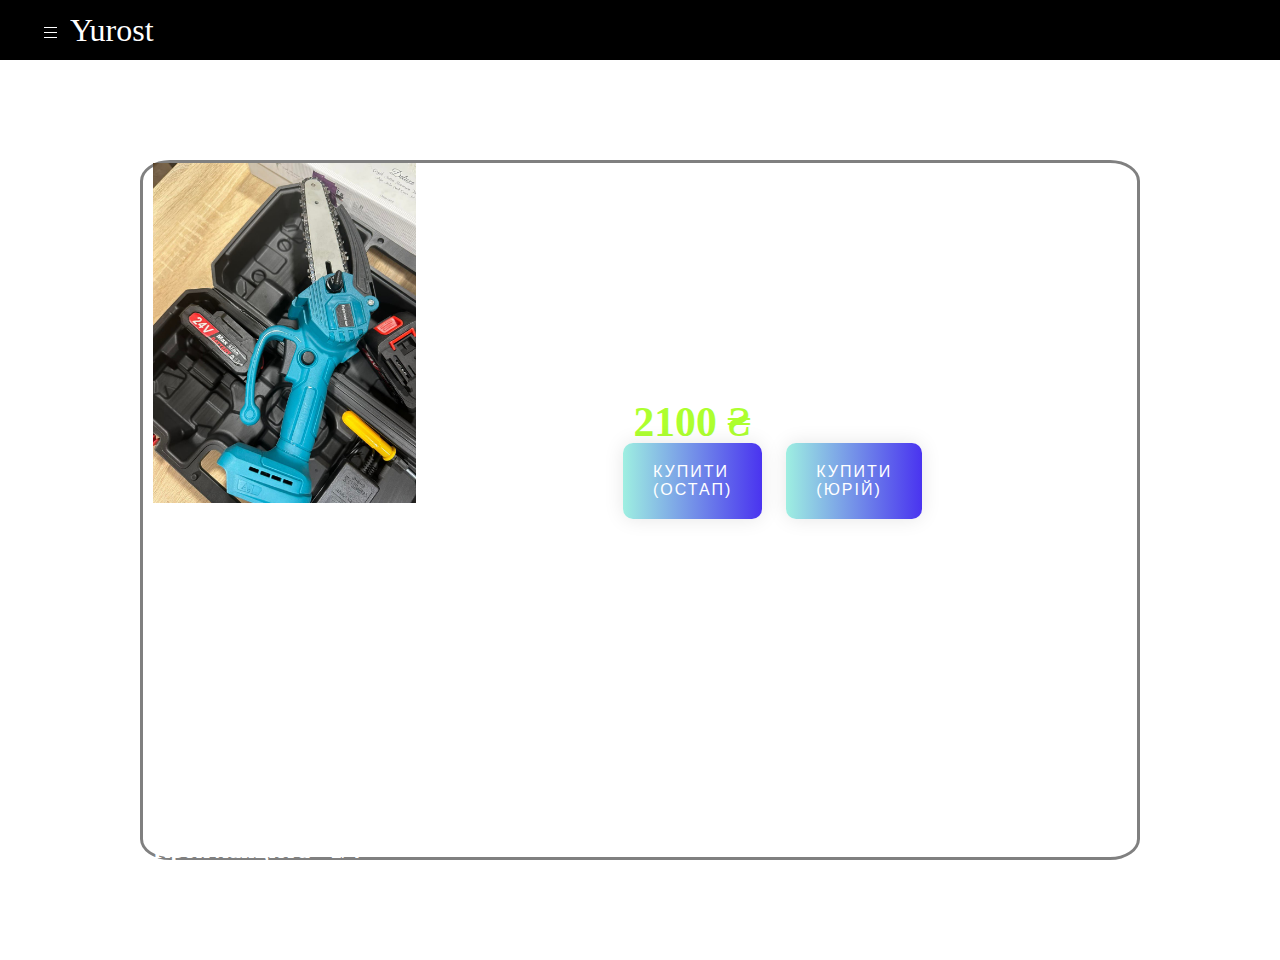
<file: pila.html>
<!DOCTYPE html>
<html lang="en">
<head>
    <meta charset="UTF-8">
  
    <meta name="viewport" content="width=device-width, initial-scale=1.0">
    <title>Каталог</title>

    <link rel="stylesheet" href="./pila.css">

</head>
<body>
  <div class="wrap">
    
    <div class="lin"> 
     
       
        <div class="dropdown">
           
            <button onclick="myFunction()" class="dropbtn"><img src="./mh/головна/image 1 (4).png" alt=""></button>
            <div id="myDropdown" class="dropdown-content"> 
               <ul>
                <div class="jh">
                  <a  href="golovna.html"> Yurost</a>
                </div>
                 
                  <a  href="regi.html">  Вхід|Реєстрація</a> 
                  <a href="cat.html">   Каталог</a>
                 
               </ul>
            
              </div>
 
   
            </div>
           
            
 <div class="jh"> <a>Yurost</a>> </div>
  
 
</div>
            </div>
            <div class="gcard">
              <div class="cardv">
                
<div class="verh">
  <div class="boxphoto">
    <div class="photo">
      <img src="./mh/каталог/інструменти/9fc865d0-4d74-4c2f-9cbf-c83c33edd241.jpg" alt="">
   
    </div>
    
    <div class="photo">
      <img src="./mh/каталог/інструменти/4899466799_mini-pila-makita.webp" alt="">

    </div>
  </div>


  
 
  <div class="gknopkitext">
   
    <div class="text"> 
      <a>Акумуляторна ланцюгова міні пила 4дюйма <br>24Vf для обрізання дерев та розпилу дров</h1></a>
      <div class="price">
        <a><h1>2100 ₴</h1></a>
      </div>
    </div>
    <div class="knopki">
      <a href="https://t.me/YurOst24" class="gradient-button">Купити <br> (Остап)</a>
      <a href="https://t.me/YurOst2024" class="gradient-button">Купити <br> (Юрій)</a>
    </div>
  </div>
 
</div>
<div class="box220">
  <div class="komplect">
                  
    <a><h2>                            Комплектація:
     <br>   Пила - 1 шт.
     <br>    Шина 10 см – 1 шт.
     <br>    Ланцюг - 1шт.
        <br>    АКБ 5,0 Ач – 2 шт.
        <br>   Зарядний пристрій – 1шт.
        <br>   Інструкція 
        <br> 
       <br> Харктеристика:
       <br>   Тип: побутова
       <br> Номінальна напруга: - 24V
       <br> Місткість АКБ: - 5,0 А/год
       <br> Крок ланцюга - 1/4"
       <br> Довжина шини – 15см.
       <br> Кількість оборотів max - 4800 об/хв
       <br> Старт: електрозапуск
       <br> Індикатор заряду є
       <br> Вага - 1,5 кг.
  </div>

</div>

               
               
</div>


</div>   
</div>
</file>
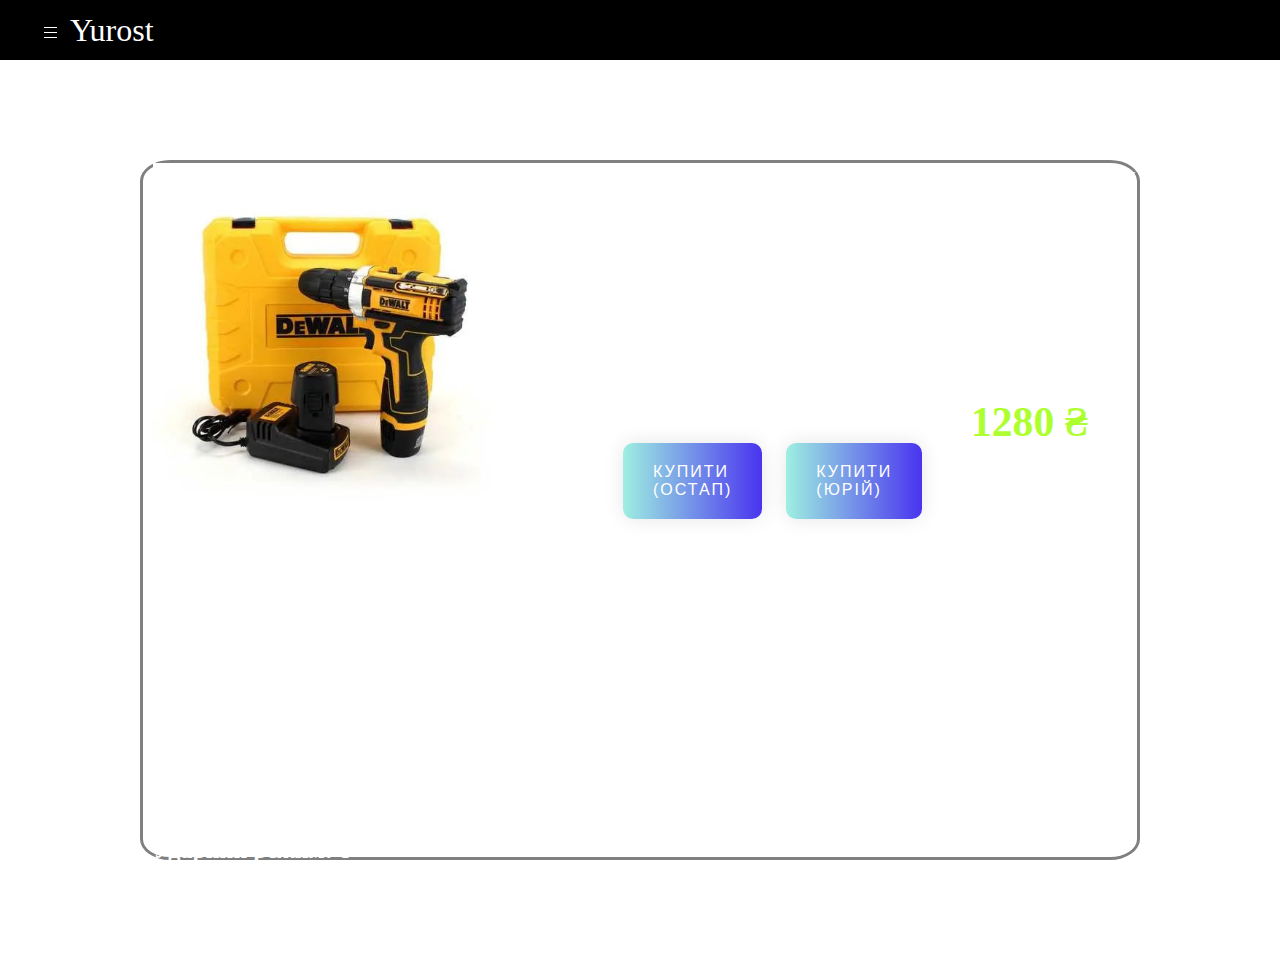
<file: shur.html>
<!DOCTYPE html>
<html lang="en">
<head>
    <meta charset="UTF-8">
  
    <meta name="viewport" content="width=device-width, initial-scale=1.0">
    <title>Каталог</title>

    <link rel="stylesheet" href="./shur.css">

</head>
<body>
  <div class="wrap">
    
    <div class="lin"> 
     
       
        <div class="dropdown">
           
            <button onclick="myFunction()" class="dropbtn"><img src="./mh/головна/image 1 (4).png" alt=""></button>
            <div id="myDropdown" class="dropdown-content"> 
               <ul>
                <div class="jh">
                  <a  href="golovna.html"> Yurost</a>
                </div>
                 
                  <a  href="regi.html">  Вхід|Реєстрація</a> 
                  <a href="cat.html">   Каталог</a>
                 
               </ul>
            
              </div>
 
   
            </div>
           
            
 <div class="jh"> <a>Yurost</a>> </div>
  
 
</div>
            </div>
            <div class="gcard">
              <div class="cardv">
                
<div class="verh">
  <div class="boxphoto">
    <div class="photo">
      <img src="./mh/каталог/інструменти/47da90f1-8b50-490c-a321-43b873114fd9.jpg" alt="">
   
    </div>
    <div class="photo">
        <img src="mh/каталог/інструменти/Без названия.jpg" alt="">
     
      </div>
  </div>


  
 
  <div class="gknopkitext">
   
    <div class="text"> 
      <a>Шуруповерт DeWALT DCF680G2F (12V, 2AH) із набором інструментів. Акумуляторний шуруповерт Деволт</h1></a>
      <div class="price">
        <a><h1>1280 ₴</h1></a>
      </div>
    </div>
    <div class="knopki">
      <a href="https://t.me/YurOst24" class="gradient-button">Купити <br> (Остап)</a>
      <a href="https://t.me/YurOst2024" class="gradient-button">Купити <br> (Юрій)</a>
    </div>
  </div>
 
</div>
<div class="box220">
  <div class="komplect">
                  
    <a><h2>          
                          Характеристика:
                          <br> 
     <br>   Потужність: - 12В
     <br>   Число оборотів: - 0-400/1800 об/хв
     <br>  Зусилля затягування (крутний момент), макс: - 32 Nm
     <br>    Діаметр свердління - дерево - 50 мм, сталь -15 мм
        <br>   Макс. діаметр хвостовика свердла, мм: 10 мм
        <br>   Кількість позицій регулювання обертального моменту: - 25+3
        <br>    Акумулятор (літій-іонний): - 12V/2.0 Ah
        <br>     Час зарядки: - 1 година
        <br>     Вага: - 0,95 кг
        <br>      Розмір кейса - 35х30х10 (см)
        <br>      Ударний режим: є
        <br>       LED підсвічування: є
        <br>       Індикатор акумулятора: - Немає
        <br>

    </div>

</div>

               
               
</div>


</div>   
</div>
</file>
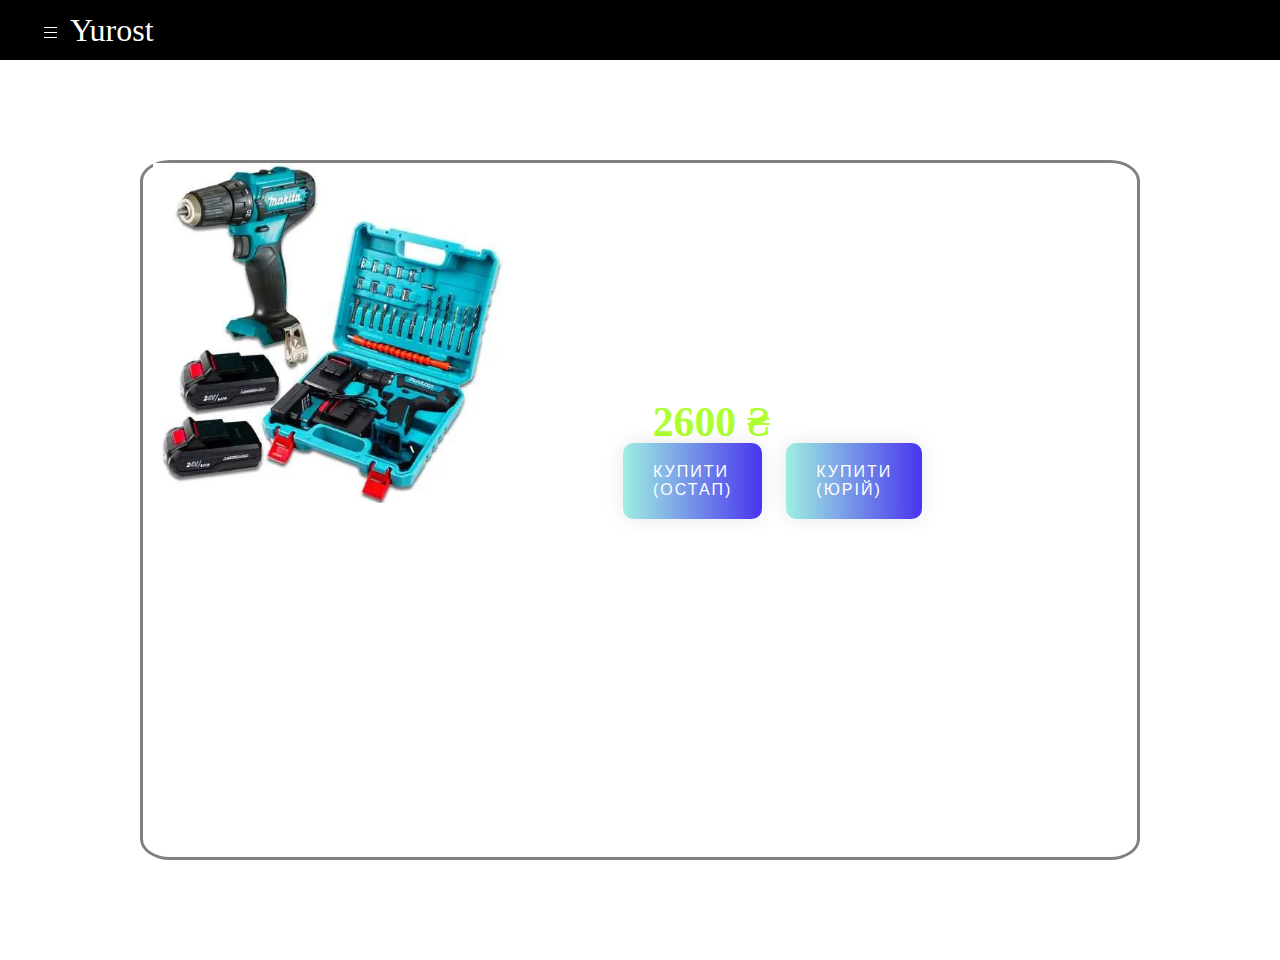
<file: Yshur.html>
<!DOCTYPE html>
<html lang="en">
<head>
    <meta charset="UTF-8">
  
    <meta name="viewport" content="width=device-width, initial-scale=1.0">
    <title>Каталог</title>

    <link rel="stylesheet" href="./Yshur.css">

</head>
<body>
  <div class="wrap">
    
    <div class="lin"> 
     
       
        <div class="dropdown">
           
            <button onclick="myFunction()" class="dropbtn"><img src="./mh/головна/image 1 (4).png" alt=""></button>
            <div id="myDropdown" class="dropdown-content"> 
               <ul>
                <div class="jh">
                  <a  href="golovna.html"> Yurost</a>
                </div>
                 
                  <a  href="regi.html">  Вхід|Реєстрація</a> 
                  <a href="cat.html">   Каталог</a>
                 
               </ul>
            
              </div>
 
   
            </div>
           
            
 <div class="jh"> <a>Yurost</a>> </div>
  
 
</div>
            </div>
            <div class="gcard">
              <div class="cardv">
                
<div class="verh">
  <div class="boxphoto">
    <div class="photo">
      <img src="./mh/каталог/інструменти/ef138d50-f862-4bc1-bb6c-99a9a071c0cb.jpg" alt="">
   
    </div>
    <div class="photo">
        <img src="./mh/каталог/інструменти/4240545676_w640_h640_4240545676.webp" alt="">
     
      </div>
  </div>


  
 
  <div class="gknopkitext">
   
    <div class="text"> 
      <a>Ударний шуруповерт Makita 24V з набором інструментів, <br>Акумуляторний шуруповерт Макіта</h1></a>
      <div class="price">
        <a><h1>2600 ₴</h1></a>
      </div>
    </div>
    <div class="knopki">
      <a href="https://t.me/YurOst24" class="gradient-button">Купити <br> (Остап)</a>
      <a href="https://t.me/YurOst2024" class="gradient-button">Купити <br> (Юрій)</a>
    </div>
  </div>
 
</div>
<div class="box220">
  <div class="komplect">
                  
    <a><h2>                            Характеристика:
    <br>    Потужність: - 24В
    <br>    Число обертів: - 0-1500/3500 об/хв
    <br>    Зусилля затягування (крутний момент), макс: - 24 Nm
    <br>    Діаметр свердління: - дерево - 20 мм, сталь -10 мм
    <br>    Свердлильний патрон: - 0,8-10 мм
    <br>    Число позицій регулювання крутного моменту: - 18+1
    <br>    Акумулятор (літій-іонний): - 24V/5.0Ah
    <br>     Час заряджання: - 1-2 год
    <br>     Вага: - 1,125 кг
    <br>    Розмір кейса — 29х25х9 (см)
    <br>    LED підсвітка: - є 
  </div>

</div>

               
               
</div>


</div>   
</div>
</file>
<file: bigkluchi.css>
*{
    padding:0% ;
    margin: 0%;
    box-sizing: border-box;
  }
  .wrap{
    width: 100%;
    height: 100%;
    display: flex;
    justify-content: center;
    
  }
  
  .lin{
    width: 100%;
    height: 60px;
    background-color: black;
    display: flex;
    justify-content:start ;
    align-items: center;
    
    
    
  
  }
  .dropbtn {
    width: 40px;
    height: 40px;
    background-color: black;
    color: black;
    margin-left: 30px;
    font-size: 18px;
    border: none;
    border-radius: 10%;
    display: flex;
    justify-content: center;
    align-items: center;
    margin-top: 5px; 
   
    
  }
  /* Add padding to containers */
  .container {
    padding: 16px;
  
  }
  
  /* Full-width input fields */
  input[type=text], input[type=password] {
    width: 100%;
    padding: 15px;
    margin: 5px 0 22px 0;
    display: inline-block;
    border: none;
    background: #f1f1f1;
  }
  
  input[type=text]:focus, input[type=password]:focus {
    background-color: #ddd;
    outline: none;
  }
  
  /* Overwrite default styles of hr */
  hr {
    border: 1px solid #f1f1f1;
    margin-bottom: 25px;
  }
  
  /* Set a style for the submit/register button */
  .registerbtn {
    background-color: #4CAF50;
    color: white;
    padding: 16px 20px;
    margin: 8px 0;
    border: none;
    cursor: pointer;
    width: 100%;
    opacity: 0.9;
  }
  
  .registerbtn:hover {
    opacity:1;
  }
  
  /* Add a blue text color to links */
  a {
    color: white
    ;
  }
  
  /* Set a grey background color and center the text of the "sign in" section */
  .signin {
    background-color: #f1f1f1;
    text-align: center;
  }
  
  /* The container <div> - needed to position the dropdown content */
  .dropdown {
    position: relative;
    display: inline-block;
    
  }
  
  /* Dropdown Content (Hidden by Default) */
  .dropdown-content {
    display: none;
    position: absolute;
    background-color: white;
    min-width: 160px;
    box-shadow: 0px 8px 16px 0px rgba(0,0,0,0.2);
    z-index: 1;
  }
  
  /* Links inside the dropdown */
  .dropdown-content a {
    color: black;
    padding: 12px 16px;
    text-decoration: none;
    display: block;
  }
  
  /* Change color of dropdown links on hover */
  .dropdown-content a:hover {background-color: grey;}
  
  /* Show the dropdown menu on hover */
  .dropdown:hover .dropdown-content {display: block;}
  
  /* Change the background color of the dropdown button when the dropdown content is shown */
  .dropdown:hover .dropbtn {background-color: grey;}
  
  /* Style the search field */
  form.example input[type=text] {
    padding: 10px;
    font-size: 17px;
    border: 1px solid grey;
    float: left;
    width: 80%;
    background: #f1f1f1;
    justify-content: center;
    margin-top: 20px;
  }
  
  /* Style the submit button */
  form.example button {
    float: left;
    width: 20%;
    padding: 10px;
    background: #2196F3;
    color: white;
    font-size: 17px;
    border: 1px solid grey;
    border-left: none; /* Prevent double borders */
    cursor: pointer;
    margin-top: 20px;

  
  }
  
  form.example button:hover {
    background: #0b7dda;
  }
  
  /* Clear floats */
  form.example::after {
    content: "";
    clear: both;
    display: table;
    width: 500px;
  }
 
  .cardv{
    width: 1000px;
    height: 700px;
    
    background-image: url(https://oir.mobi/uploads/posts/2021-03/1616969435_54-p-fon-metall-59.jpg);
    border-color: black;
    border-width: 1000px;
    border: solid;
    border-color: grey;
    border-radius: 3%;
   
  

  
  }
  .gcard{
    width: 100%;
    height: 100vh;
    display: flex;
    justify-content: center;
    align-items:center ;
    display: flex;
  }
  .photo{
width: 500px;
height: 350px;
background-color: white;
display: flex;


  }

.gradient-button {
  text-decoration: none;
  display: inline-block;
  color: white;
  padding: 20px 30px;
  margin: 10px 20px;
  border-radius: 10px;
  font-family: 'Montserrat', sans-serif;
  text-transform: uppercase;
  letter-spacing: 2px;
  background-image: linear-gradient(to right, #9EEFE1 0%, #4830F0 51%, #9EEFE1 100%);
  background-size: 200% auto;
  box-shadow: 0 0 20px rgba(0, 0, 0, .1);
  transition: .5s;
  margin-left: 0px;
}
.gradient-button:hover {
  background-position: right center;
}
.gradient-button2 {
  text-decoration: none;
  display: inline-block;
  color: white;
  padding: 20px 30px;
  margin: 10px 20px;
  border-radius: 10px;
  font-family: 'Montserrat', sans-serif;
  text-transform: uppercase;
  letter-spacing: 2px;
  background-image: linear-gradient(to right, #9EEFE1 0%, #4830F0 51%, #9EEFE1 100%);
  background-size: 200% auto;
  box-shadow: 0 0 20px rgba(0, 0, 0, .1);
  transition: .5s;
  margin-right: 5px;


  
}
.gradient-button2:hover {
  background-position: right center;
}
.komplect{
  width: 1000px;
  height: 360px;
  display: flex;
 
 


}
.text{
  width: 520px;
height: 270px;
font-size: 1.3rem;
display: block;
display: flex;


}
.verh{
  width: 1000px;
  justify-content: space-around;

display: block;

  height: 340px;
  
  display: flex;
  justify-content: end;
  align-items: end;
  justify-content: space-between;
  align-items: end;
}
.gknopkitext{
  width: 520px;
  height: 340px;

 

 
 
}
.knopki{
  width: 520px;
  height: 70px;
    

}
.price{
  width: 200px;
  height: 35px;

  margin-top: 235px;

  margin-left: -400px;
 text-decoration-color: green;
}

h1{
  color: greenyellow;
}
.box220 {
  width: 1000px;
  height: 360px;
 
  padding: 10px;
  color: #fff;
  overflow: scroll;
}
.boxphoto {
  width: 500px;
  height: 350px;
 
  padding: 10px;
  color: #fff;
  overflow: scroll;
}
::-webkit-scrollbar-button {
background-image:url('');
background-repeat:no-repeat;
width:5px;
height:0px
}
 
::-webkit-scrollbar-track {
background-color:#ecedee
}
 
::-webkit-scrollbar-thumb {
-webkit-border-radius: 0px;
border-radius: 0px;
background-color:grey;
}
 
::-webkit-scrollbar-thumb:hover{
background-color: grey;
}
 
::-webkit-resizer{
background-image:url('');
background-repeat:no-repeat;
width:4px;
height:0px
}
 
::-webkit-scrollbar{
width: 4px;
}
.jh{
  font-size: 2rem;
}

@media screen and (max-width:900px) {
  .lin{
      display: flex;
  }
  .dropbtn{
      display: flex;
  }
  .container{
    display: flex;
}
input{
    display: flex;
}
hr{
  display: flex;
}
.registerbtn{
  display: flex;
}
.registerbtn:hover{
  display: flex;
}
.a{
  display: flex;
}
.signin{
  display: flex;
}
.dropdown{
  display: flex;
}
.dropdown-content{
  display: flex;
}
.dropdown-content a{
  display: flex;
}
.dropdown-content a:hover{
  display: flex;
}
.dropdown-content:hover{
  display: flex;
}
.dropdown-content:hover.dropbtn{
  display: flex;
}
form.example.input{
  display: flex;
}
form.example.button{
  display: flex;
}
form.example::after{
  display: flex;
}
.cardv{
  display: flex;
}
.gcard{
  display: flex;
}
.photo{
  display: flex;
}
.gradient-button{
  display: flex;
}
.gradient-button:hover{
  display: flex;
}
.gradient-button2{
  display: flex;
}
.gradient-button2:hover{
  display: flex;
}
.komplect{
  display: flex;
}
.text
{
  display: flex;
}
.verh{
  display: flex;
}
.gknopkitext{
  display: flex;
}
.knopki{
  display: flex;
}
h1{
  display: flex;
}
.box220{
  display: flex;
}
.boxphoto{
  display: flex;
}
::-webkit-scrollbar-button{
  display: flex;
}
::-webkit-scrollbar-truck{
  display: flex;
}
::-webkit-scrollbar-thumb{
  display: flex;
}
::-webkit-scrollbar-thumb:hover{
  display: flex;
}
::-webkit-resizer{
  display: flex;
}
::-webkit-scrollbar{
  display: flex;
}
.jh{
  display: flex;
}


  
}
</file>
<file: cat.css>
*{
  padding:0% ;
  margin: 0%;
  box-sizing: border-box;
}
.wrap{
  width: 100%;
  height: 100%;
  display: flex;
  justify-content: center;
  
}

.lin{
  width: 100%;
  height: 60px;
  background-color: black;
  display: flex;
  justify-content:start ;
  align-items: center;
  
  
  

}
.dropbtn {
  width: 40px;
  height: 40px;
  background-color: black;
  color: black;
  margin-left: 30px;
  font-size: 18px;
  border: none;
  border-radius: 10%;
  display: flex;
  justify-content: center;
  align-items: center;
  margin-top: 5px; 
 
  
}
/* Add padding to containers */
.container {
  padding: 16px;

}

/* Full-width input fields */
input[type=text], input[type=password] {
  width: 100%;
  padding: 15px;
  margin: 5px 0 22px 0;
  display: inline-block;
  border: none;
  background: #f1f1f1;
}

input[type=text]:focus, input[type=password]:focus {
  background-color: #ddd;
  outline: none;
}

/* Overwrite default styles of hr */
hr {
  border: 1px solid #f1f1f1;
  margin-bottom: 25px;
}

/* Set a style for the submit/register button */
.registerbtn {
  background-color: #4CAF50;
  color: white;
  padding: 16px 20px;
  margin: 8px 0;
  border: none;
  cursor: pointer;
  width: 100%;
  opacity: 0.9;
}

.registerbtn:hover {
  opacity:1;
}

/* Add a blue text color to links */
a {
  color: white
  ;
}

/* Set a grey background color and center the text of the "sign in" section */
.signin {
  background-color: #f1f1f1;
  text-align: center;
}

/* The container <div> - needed to position the dropdown content */
.dropdown {
  position: relative;
  display: inline-block;
  
}

/* Dropdown Content (Hidden by Default) */
.dropdown-content {
  display: none;
  position: absolute;
  background-color: white;
  min-width: 160px;
  box-shadow: 0px 8px 16px 0px rgba(0,0,0,0.2);
  z-index: 1;
}

/* Links inside the dropdown */
.dropdown-content a {
  color: black;
  padding: 12px 16px;
  text-decoration: none;
  display: block;
}

/* Change color of dropdown links on hover */
.dropdown-content a:hover {background-color: grey;}

/* Show the dropdown menu on hover */
.dropdown:hover .dropdown-content {display: block;}

/* Change the background color of the dropdown button when the dropdown content is shown */
.dropdown:hover .dropbtn {background-color: grey;}

/* Style the search field */
form.example input[type=text] {
  padding: 10px;
  font-size: 17px;
  border: 1px solid grey;
  float: left;
  width: 80%;
  background: #f1f1f1;
  justify-content: center;
  margin-top: 20px;
}

/* Style the submit button */
form.example button {
  float: left;
  width: 20%;
  padding: 10px;
  background: #2196F3;
  color: white;
  font-size: 17px;
  border: 1px solid grey;
  border-left: none; /* Prevent double borders */
  cursor: pointer;
  margin-top: 20px;

}

form.example button:hover {
  background: #0b7dda;
}

/* Clear floats */
form.example::after {
  content: "";
  clear: both;
  display: table;
  width: 500px;
}
.conteinef{
  width: 100%;
  height: 25vh;
  display: flex;
 
 align-items: center;
 justify-content: center;
 justify-content: space-between;

  

}
.container2{
  width: 100%;
  height: 25vh;
  display: flex;
 
 align-items: center;
 justify-content: center;
 justify-content: space-between;
}
.card {
  box-shadow: 0 4px 8px 0 rgba(0, 0, 0, 0.2);
  max-width: 230px;
  margin: auto;
  text-align: center;
  font-family: arial;
}

.price {
  color: grey;
  font-size: 22px;
  
}

.card button {
  border: none;
  outline: 0;
  padding: 12px;
  color: white;
  background-color: #000;
  text-align: center;
  cursor: pointer;
  width: 100%;
  font-size: 18px;
  border-radius: 10%;
}

.card button:hover {
  opacity: 0.7;
}
.pivcont1{
width: 100%;
height: 25vh;
display: flex;
justify-content: space-between;
margin-top: 40px;



}
.pivcont2{
  width: 100%;
  height: 25vh;
display: flex;
justify-content: space-between;
margin-top: 280px;


}
</file>
<file: dril.css>
*{
    padding:0% ;
    margin: 0%;
    box-sizing: border-box;
  }
  .wrap{
    width: 100%;
    height: 100%;
    display: flex;
    justify-content: center;
    
  }
  
  .lin{
    width: 100%;
    height: 60px;
    background-color: black;
    display: flex;
    justify-content:start ;
    align-items: center;
    
    
    
  
  }
  .dropbtn {
    width: 40px;
    height: 40px;
    background-color: black;
    color: black;
    margin-left: 30px;
    font-size: 18px;
    border: none;
    border-radius: 10%;
    display: flex;
    justify-content: center;
    align-items: center;
    margin-top: 5px; 
   
    
  }
  /* Add padding to containers */
  .container {
    padding: 16px;
  
  }
  
  /* Full-width input fields */
  input[type=text], input[type=password] {
    width: 100%;
    padding: 15px;
    margin: 5px 0 22px 0;
    display: inline-block;
    border: none;
    background: #f1f1f1;
  }
  
  input[type=text]:focus, input[type=password]:focus {
    background-color: #ddd;
    outline: none;
  }
  
  /* Overwrite default styles of hr */
  hr {
    border: 1px solid #f1f1f1;
    margin-bottom: 25px;
  }
  
  /* Set a style for the submit/register button */
  .registerbtn {
    background-color: #4CAF50;
    color: white;
    padding: 16px 20px;
    margin: 8px 0;
    border: none;
    cursor: pointer;
    width: 100%;
    opacity: 0.9;
  }
  
  .registerbtn:hover {
    opacity:1;
  }
  
  /* Add a blue text color to links */
  a {
    color: white
    ;
  }
  
  /* Set a grey background color and center the text of the "sign in" section */
  .signin {
    background-color: #f1f1f1;
    text-align: center;
  }
  
  /* The container <div> - needed to position the dropdown content */
  .dropdown {
    position: relative;
    display: inline-block;
    
  }
  
  /* Dropdown Content (Hidden by Default) */
  .dropdown-content {
    display: none;
    position: absolute;
    background-color: white;
    min-width: 160px;
    box-shadow: 0px 8px 16px 0px rgba(0,0,0,0.2);
    z-index: 1;
  }
  
  /* Links inside the dropdown */
  .dropdown-content a {
    color: black;
    padding: 12px 16px;
    text-decoration: none;
    display: block;
  }
  
  /* Change color of dropdown links on hover */
  .dropdown-content a:hover {background-color: grey;}
  
  /* Show the dropdown menu on hover */
  .dropdown:hover .dropdown-content {display: block;}
  
  /* Change the background color of the dropdown button when the dropdown content is shown */
  .dropdown:hover .dropbtn {background-color: grey;}
  
  /* Style the search field */
  form.example input[type=text] {
    padding: 10px;
    font-size: 17px;
    border: 1px solid grey;
    float: left;
    width: 80%;
    background: #f1f1f1;
    justify-content: center;
    margin-top: 20px;
  }
  
  /* Style the submit button */
  form.example button {
    float: left;
    width: 20%;
    padding: 10px;
    background: #2196F3;
    color: white;
    font-size: 17px;
    border: 1px solid grey;
    border-left: none; /* Prevent double borders */
    cursor: pointer;
    margin-top: 20px;

  
  }
  
  form.example button:hover {
    background: #0b7dda;
  }
  
  /* Clear floats */
  form.example::after {
    content: "";
    clear: both;
    display: table;
    width: 500px;
  }
 
  .cardv{
    width: 1000px;
    height: 700px;
    
    background-image: url(https://oir.mobi/uploads/posts/2021-03/1616969435_54-p-fon-metall-59.jpg);
    border-color: black;
    border-width: 1000px;
    border: solid;
    border-color: grey;
    border-radius: 3%;
   
  

  
  }
  .gcard{
    width: 100%;
    height: 100vh;
    display: flex;
    justify-content: center;
    align-items:center ;
    display: flex;
  }
  .photo{
width: 500px;
height: 350px;
background-color: white;
display: flex;


  }

.gradient-button {
  text-decoration: none;
  display: inline-block;
  color: white;
  padding: 20px 30px;
  margin: 10px 20px;
  border-radius: 10px;
  font-family: 'Montserrat', sans-serif;
  text-transform: uppercase;
  letter-spacing: 2px;
  background-image: linear-gradient(to right, #9EEFE1 0%, #4830F0 51%, #9EEFE1 100%);
  background-size: 200% auto;
  box-shadow: 0 0 20px rgba(0, 0, 0, .1);
  transition: .5s;
  margin-left: 0px;
}
.gradient-button:hover {
  background-position: right center;
}
.gradient-button2 {
  text-decoration: none;
  display: inline-block;
  color: white;
  padding: 20px 30px;
  margin: 10px 20px;
  border-radius: 10px;
  font-family: 'Montserrat', sans-serif;
  text-transform: uppercase;
  letter-spacing: 2px;
  background-image: linear-gradient(to right, #9EEFE1 0%, #4830F0 51%, #9EEFE1 100%);
  background-size: 200% auto;
  box-shadow: 0 0 20px rgba(0, 0, 0, .1);
  transition: .5s;
  margin-right: 5px;


  
}
.gradient-button2:hover {
  background-position: right center;
}
.komplect{
  width: 1000px;
  height: 360px;
  display: flex;
 
 


}
.text{
  width: 520px;
height: 270px;
font-size: 1.3rem;
display: block;
display: flex;


}
.verh{
  width: 1000px;
  justify-content: space-around;

display: block;

  height: 340px;
  
  display: flex;
  justify-content: end;
  align-items: end;
  justify-content: space-between;
  align-items: end;
}
.gknopkitext{
  width: 520px;
  height: 340px;

 

 
 
}
.knopki{
  width: 520px;
  height: 70px;
    

}
.price{
  width: 200px;
  height: 35px;

  margin-top: 235px;

  margin-left: -380px;
 text-decoration-color: green;
}

h1{
  color: greenyellow;
}
.box220 {
  width: 1000px;
  height: 360px;
 
  padding: 10px;
  color: #fff;
  overflow: scroll;
}
.boxphoto {
  width: 500px;
  height: 350px;
 
  padding: 10px;
  color: #fff;
  overflow: scroll;
}
::-webkit-scrollbar-button {
background-image:url('');
background-repeat:no-repeat;
width:5px;
height:0px
}
 
::-webkit-scrollbar-track {
background-color:#ecedee
}
 
::-webkit-scrollbar-thumb {
-webkit-border-radius: 0px;
border-radius: 0px;
background-color:grey;
}
 
::-webkit-scrollbar-thumb:hover{
background-color: grey;
}
 
::-webkit-resizer{
background-image:url('');
background-repeat:no-repeat;
width:4px;
height:0px
}
 
::-webkit-scrollbar{
width: 4px;
}
.jh{
  font-size: 2rem;
}
</file>
<file: golovna.css>
*{
    padding:0% ;
    margin: 0%;
    box-sizing: border-box;
}
.wrap{
    width: 100%;
    height: 100%;
    
    
}
.lin{
    width: 100%;
    height: 60px;
    background-color: black;
    display: flex;
    justify-content:start;
    align-items: center;
}
.dropbtn {
   width: 40px;
   height: 40px;
   background-color: black;
   color: black;
   margin-left: 30px;
   font-size: 18px;
   border: none;
   border-radius: 10%;
   display: flex;
   justify-content: center;
   align-items: center;
   margin-top: 5px; 
  
   
 }
 /* Add padding to containers */
 .container {
   padding: 16px;
 
 }
 
 /* Full-width input fields */
 input[type=text], input[type=password] {
   width: 100%;
   padding: 15px;
   margin: 5px 0 22px 0;
   display: inline-block;
   border: none;
   background: #f1f1f1;
 }
 
 input[type=text]:focus, input[type=password]:focus {
   background-color: #ddd;
   outline: none;
 }
 
 /* Overwrite default styles of hr */
 hr {
   border: 1px solid #f1f1f1;
   margin-bottom: 25px;
 }
 
 /* Set a style for the submit/register button */
 .registerbtn {
   background-color: #4CAF50;
   color: white;
   padding: 16px 20px;
   margin: 8px 0;
   border: none;
   cursor: pointer;
   width: 100%;
   opacity: 0.9;
 }
 
 .registerbtn:hover {
   opacity:1;
 }
 
 /* Add a blue text color to links */
 a {
   color: white
   ;
 }
 
 /* Set a grey background color and center the text of the "sign in" section */
 .signin {
   background-color: #f1f1f1;
   text-align: center;
 }
 
 /* The container <div> - needed to position the dropdown content */
 .dropdown {
   position: relative;
   display: inline-block;
   
 }
 
 /* Dropdown Content (Hidden by Default) */
 .dropdown-content {
   display: none;
   position: absolute;
   background-color: white;
   min-width: 160px;
   box-shadow: 0px 8px 16px 0px rgba(0,0,0,0.2);
   z-index: 1;
 }
 
 /* Links inside the dropdown */
 .dropdown-content a {
   color: black;
   padding: 12px 16px;
   text-decoration: none;
   display: block;
 }
 
 /* Change color of dropdown links on hover */
 .dropdown-content a:hover {background-color: grey;}
 
 /* Show the dropdown menu on hover */
 .dropdown:hover .dropdown-content {display: block;}
 
 /* Change the background color of the dropdown button when the dropdown content is shown */
 .dropdown:hover .dropbtn {background-color: grey;}
 
 /* Style the search field */
 form.example input[type=text] {
   padding: 10px;
   font-size: 17px;
   border: 1px solid grey;
   float: left;
   width: 80%;
   background: #f1f1f1;
   justify-content: center;
   margin-top: 20px;
 }
 
 /* Style the submit button */
 form.example button {
   float: left;
   width: 20%;
   padding: 10px;
   background: #2196F3;
   color: white;
   font-size: 17px;
   border: 1px solid grey;
   border-left: none; /* Prevent double borders */
   cursor: pointer;
   margin-top: 20px;
 
 }
 
 form.example button:hover {
   background: #0b7dda;
 }
 
 /* Clear floats */
 form.example::after {
   content: "";
   clear: both;
   display: table;
   width: 500px;
 }
 
    
    


  
  .jh{
    color: white;
   
   
  }
  .slider {
    width: 865px;
    height: 500px;
    overflow: hidden;
    border: 10px solid #000;
 }
 
 .middle {
    position: absolute;
    top: 50%;
    left: 50%;
    transform: translate(-50%, -50%);
 }
 
 .navigation {
    position: absolute;
    bottom: 16px;
    left: 50%;
    transform: translateX(-50%);
    display: flex;
 }
 
 .bar {
    width: 30px;
    height: 8px;
    margin: 6px;
    cursor: pointer;
    background-color: #000;
    opacity: .5;
    border-radius: 10px;
    transition: all 0.4s ease;
 }
 
 .bar:hover {
    opacity: 1;
    transform:scale(1.1);
 }
 
 input[name="r"] {
    position: absolute;
    visibility: hidden;
 }
 
 .slides {
    width: 400%;
    height: 100%;
    display: flex;
    justify-content: center;
    align-items: center;
 }
 
 .slide {
    width: 25%;
    transition: all 0.6s ease;
 }

 
 
 .img {
    width: 100%;
    height: 100%;
 }
 
 #r1:checked ~ .s1 {
    margin-left: 0;
 }
 
 #r2:checked ~ .s1 {
    margin-left: -50%;
 }
 
 #r3:checked ~ .s1 {
    margin-left: -100%;
 }
 
 #r4:checked ~ .s1 {
    margin-left: -150%;
 }
</file>
<file: ins.css>
*{
    padding:0% ;
    margin: 0%;
    box-sizing: border-box;
  }
  .wrap{
    width: 100%;
    height: 100%;
    display: flex;
    justify-content: center;
    
  }
  
  .lin{
    width: 100%;
    height: 60px;
    background-color: black;
    display: flex;
    justify-content:start ;
    align-items: center;
    
    
    
  
  }
  .dropbtn {
    width: 40px;
    height: 40px;
    background-color: black;
    color: black;
    margin-left: 30px;
    font-size: 18px;
    border: none;
    border-radius: 10%;
    display: flex;
    justify-content: center;
    align-items: center;
    margin-top: 5px; 
   
    
  }
  /* Add padding to containers */
  .container {
    padding: 16px;
  
  }
  
  /* Full-width input fields */
  input[type=text], input[type=password] {
    width: 100%;
    padding: 15px;
    margin: 5px 0 22px 0;
    display: inline-block;
    border: none;
    background: #f1f1f1;
  }
  
  input[type=text]:focus, input[type=password]:focus {
    background-color: #ddd;
    outline: none;
  }
  
  /* Overwrite default styles of hr */
  hr {
    border: 1px solid #f1f1f1;
    margin-bottom: 25px;
  }
  
  /* Set a style for the submit/register button */
  .registerbtn {
    background-color: #4CAF50;
    color: white;
    padding: 16px 20px;
    margin: 8px 0;
    border: none;
    cursor: pointer;
    width: 100%;
    opacity: 0.9;
  }
  
  .registerbtn:hover {
    opacity:1;
  }
  
  /* Add a blue text color to links */
  a {
    color: white
    ;
  }
  
  /* Set a grey background color and center the text of the "sign in" section */
  .signin {
    background-color: #f1f1f1;
    text-align: center;
  }
  
  /* The container <div> - needed to position the dropdown content */
  .dropdown {
    position: relative;
    display: inline-block;
    
  }
  
  /* Dropdown Content (Hidden by Default) */
  .dropdown-content {
    display: none;
    position: absolute;
    background-color: white;
    min-width: 160px;
    box-shadow: 0px 8px 16px 0px rgba(0,0,0,0.2);
    z-index: 1;
  }
  
  /* Links inside the dropdown */
  .dropdown-content a {
    color: black;
    padding: 12px 16px;
    text-decoration: none;
    display: block;
  }
  
  /* Change color of dropdown links on hover */
  .dropdown-content a:hover {background-color: grey;}
  
  /* Show the dropdown menu on hover */
  .dropdown:hover .dropdown-content {display: block;}
  
  /* Change the background color of the dropdown button when the dropdown content is shown */
  .dropdown:hover .dropbtn {background-color: grey;}
  
  /* Style the search field */
  form.example input[type=text] {
    padding: 10px;
    font-size: 17px;
    border: 1px solid grey;
    float: left;
    width: 80%;
    background: #f1f1f1;
    justify-content: center;
    margin-top: 20px;
  }
  
  /* Style the submit button */
  form.example button {
    float: left;
    width: 20%;
    padding: 10px;
    background: #2196F3;
    color: white;
    font-size: 17px;
    border: 1px solid grey;
    border-left: none; /* Prevent double borders */
    cursor: pointer;
    margin-top: 20px;
  
  }
  
  form.example button:hover {
    background: #0b7dda;
  }
  
  /* Clear floats */
  form.example::after {
    content: "";
    clear: both;
    display: table;
    width: 500px;
  }
  .conteinef{
    width: 100%;
    height: 25vh;
    display: flex;
   
   align-items: center;
   justify-content: center;
   
  
    
  
  }
  .container2{
    width: 100%;
    height: 25vh;
    display: flex;
   
   align-items: center;
   justify-content: center;

  }

  .pivcont1{
  width: 100%;
  height: 25vh;
  display: flex;
 
  margin-top: 40px;
  
  
  
  }
  .pivcont2{
    width: 100%;
    height: 25vh;
  display: flex;
  margin-top: 280px;
  
  
  }
  
  .container3{
    width: 100%;
    height: 25vh;
    display: flex;
   
   align-items: center;
   justify-content: center;
  
  }  
  .pivcont3{
    width: 100%;
    height: 25vh;
  display: flex;

  margin-top: 280px;
  
  
  }
  .product-item {
    width: 300px;
    text-align: center;
    margin: 0 auto;
    border-bottom: 2px solid #F5F5F5;
    background: white;
    font-family: "Open Sans";
    transition: .3s ease-in;
    background-image: url(https://oir.mobi/uploads/posts/2021-03/1616969435_54-p-fon-metall-59.jpg);
 }
 .product-item:hover {
    border-bottom: 2px solid #fc5a5a;
  
 }
 .product-item img {
    display: block;
    width: 100%;
    background-image: url(https://oir.mobi/uploads/posts/2021-03/1616969435_54-p-fon-metall-59.jpg);
    height: 300px;
 }
 .product-list {
    background: #fafafa;
    padding: 15px 0;
    background-image: url(https://oir.mobi/uploads/posts/2021-03/1616969435_54-p-fon-metall-59.jpg);
 }
 .product-list h3 {
    font-size: 18px;
    font-weight: 400;
    color: #444444;
    margin: 0 0 10px 0;
 
 }
 .price {
    font-size: 16px;
    color: #fc5a5a;
    display: block;
    margin-bottom: 12px;
   
 }
 .button {
    text-decoration: none;
    display: inline-block;
    padding: 0 12px;
    background: #cccccc;
    color: white;
    text-transform: uppercase;
    font-size: 12px;
    line-height: 28px;
    transition: .3s ease-in;
   
 }
 .product-item:hover .button {
    background: #fc5a5a;
 }
 .container4{
  width: 100%;
  height: 25vh;
  display: flex;
 
 align-items: center;
 justify-content: center;

}  
.pivcont4{
  width: 100%;
  height: 25vh;
display: flex;

margin-top: 280px;


}
</file>
<file: insk.css>
*{
    padding:0% ;
    margin: 0%;
    box-sizing: border-box;
  }
  .wrap{
    width: 100%;
    height: 100%;
    display: flex;
    justify-content: center;
    
  }
  
  .lin{
    width: 100%;
    height: 60px;
    background-color: black;
    display: flex;
    justify-content:start ;
    align-items: center;
    
    
    
  
  }
  .dropbtn {
    width: 40px;
    height: 40px;
    background-color: black;
    color: black;
    margin-left: 30px;
    font-size: 18px;
    border: none;
    border-radius: 10%;
    display: flex;
    justify-content: center;
    align-items: center;
    margin-top: 5px; 
   
    
  }
  /* Add padding to containers */
  .container {
    padding: 16px;
  
  }
  
  /* Full-width input fields */
  input[type=text], input[type=password] {
    width: 100%;
    padding: 15px;
    margin: 5px 0 22px 0;
    display: inline-block;
    border: none;
    background: #f1f1f1;
  }
  
  input[type=text]:focus, input[type=password]:focus {
    background-color: #ddd;
    outline: none;
  }
  
  /* Overwrite default styles of hr */
  hr {
    border: 1px solid #f1f1f1;
    margin-bottom: 25px;
  }
  
  /* Set a style for the submit/register button */
  .registerbtn {
    background-color: #4CAF50;
    color: white;
    padding: 16px 20px;
    margin: 8px 0;
    border: none;
    cursor: pointer;
    width: 100%;
    opacity: 0.9;
  }
  
  .registerbtn:hover {
    opacity:1;
  }
  
  /* Add a blue text color to links */
  a {
    color: white
    ;
  }
  
  /* Set a grey background color and center the text of the "sign in" section */
  .signin {
    background-color: #f1f1f1;
    text-align: center;
  }
  
  /* The container <div> - needed to position the dropdown content */
  .dropdown {
    position: relative;
    display: inline-block;
    
  }
  
  /* Dropdown Content (Hidden by Default) */
  .dropdown-content {
    display: none;
    position: absolute;
    background-color: white;
    min-width: 160px;
    box-shadow: 0px 8px 16px 0px rgba(0,0,0,0.2);
    z-index: 1;
  }
  
  /* Links inside the dropdown */
  .dropdown-content a {
    color: black;
    padding: 12px 16px;
    text-decoration: none;
    display: block;
  }
  
  /* Change color of dropdown links on hover */
  .dropdown-content a:hover {background-color: grey;}
  
  /* Show the dropdown menu on hover */
  .dropdown:hover .dropdown-content {display: block;}
  
  /* Change the background color of the dropdown button when the dropdown content is shown */
  .dropdown:hover .dropbtn {background-color: grey;}
  
  /* Style the search field */
  form.example input[type=text] {
    padding: 10px;
    font-size: 17px;
    border: 1px solid grey;
    float: left;
    width: 80%;
    background: #f1f1f1;
    justify-content: center;
    margin-top: 20px;
  }
  
  /* Style the submit button */
  form.example button {
    float: left;
    width: 20%;
    padding: 10px;
    background: #2196F3;
    color: white;
    font-size: 17px;
    border: 1px solid grey;
    border-left: none; /* Prevent double borders */
    cursor: pointer;
    margin-top: 20px;

  
  }
  
  form.example button:hover {
    background: #0b7dda;
  }
  
  /* Clear floats */
  form.example::after {
    content: "";
    clear: both;
    display: table;
    width: 500px;
  }
 
  .cardv{
    width: 1000px;
    height: 700px;
    
    background-image: url(https://oir.mobi/uploads/posts/2021-03/1616969435_54-p-fon-metall-59.jpg);
    border-color: black;
    border-width: 1000px;
    border: solid;
    border-color: grey;
    border-radius: 3%;
   
  

  
  }
  .gcard{
    width: 100%;
    height: 100vh;
    display: flex;
    justify-content: center;
    align-items:center ;
    display: flex;
  }
  .photo{
width: 500px;
height: 350px;
background-color: white;
display: flex;


  }

.gradient-button {
  text-decoration: none;
  display: inline-block;
  color: white;
  padding: 20px 30px;
  margin: 10px 20px;
  border-radius: 10px;
  font-family: 'Montserrat', sans-serif;
  text-transform: uppercase;
  letter-spacing: 2px;
  background-image: linear-gradient(to right, #9EEFE1 0%, #4830F0 51%, #9EEFE1 100%);
  background-size: 200% auto;
  box-shadow: 0 0 20px rgba(0, 0, 0, .1);
  transition: .5s;
  margin-left: 0px;
}
.gradient-button:hover {
  background-position: right center;
}
.gradient-button2 {
  text-decoration: none;
  display: inline-block;
  color: white;
  padding: 20px 30px;
  margin: 10px 20px;
  border-radius: 10px;
  font-family: 'Montserrat', sans-serif;
  text-transform: uppercase;
  letter-spacing: 2px;
  background-image: linear-gradient(to right, #9EEFE1 0%, #4830F0 51%, #9EEFE1 100%);
  background-size: 200% auto;
  box-shadow: 0 0 20px rgba(0, 0, 0, .1);
  transition: .5s;
  margin-right: 5px;


  
}
.gradient-button2:hover {
  background-position: right center;
}
.komplect{
  width: 1000px;
  height: 360px;
  display: flex;
 
 


}
.text{
  width: 520px;
height: 270px;
font-size: 1.3rem;
display: block;
display: flex;


}
.verh{
  width: 1000px;
  justify-content: space-around;

display: block;

  height: 340px;
  
  display: flex;
  justify-content: end;
  align-items: end;
  justify-content: space-between;
  align-items: end;
}
.gknopkitext{
  width: 520px;
  height: 340px;

 

 
 
}
.knopki{
  width: 520px;
  height: 70px;
    

}
.price{
  width: 200px;
  height: 35px;

  margin-top: 235px;

  margin-left: -420px;
 text-decoration-color: green;
}

h1{
  color: greenyellow;
}
.box220 {
  width: 1000px;
  height: 360px;
 
  padding: 10px;
  color: #fff;
  overflow: scroll;
}
.boxphoto {
  width: 500px;
  height: 350px;
 
  padding: 10px;
  color: #fff;
  overflow: scroll;
}
::-webkit-scrollbar-button {
background-image:url('');
background-repeat:no-repeat;
width:5px;
height:0px
}
 
::-webkit-scrollbar-track {
background-color:#ecedee
}
 
::-webkit-scrollbar-thumb {
-webkit-border-radius: 0px;
border-radius: 0px;
background-color:grey;
}
 
::-webkit-scrollbar-thumb:hover{
background-color: grey;
}
 
::-webkit-resizer{
background-image:url('');
background-repeat:no-repeat;
width:4px;
height:0px
}
 
::-webkit-scrollbar{
width: 4px;
}
.jh{
  font-size: 2rem;
}
</file>
<file: kluch.css>
*{
    padding:0% ;
    margin: 0%;
    box-sizing: border-box;
  }
  .wrap{
    width: 100%;
    height: 100%;
    display: flex;
    justify-content: center;
    
  }
  
  .lin{
    width: 100%;
    height: 60px;
    background-color: black;
    display: flex;
    justify-content:start ;
    align-items: center;
    
    
    
  
  }
  .dropbtn {
    width: 40px;
    height: 40px;
    background-color: black;
    color: black;
    margin-left: 30px;
    font-size: 18px;
    border: none;
    border-radius: 10%;
    display: flex;
    justify-content: center;
    align-items: center;
    margin-top: 5px; 
   
    
  }
  /* Add padding to containers */
  .container {
    padding: 16px;
  
  }
  
  /* Full-width input fields */
  input[type=text], input[type=password] {
    width: 100%;
    padding: 15px;
    margin: 5px 0 22px 0;
    display: inline-block;
    border: none;
    background: #f1f1f1;
  }
  
  input[type=text]:focus, input[type=password]:focus {
    background-color: #ddd;
    outline: none;
  }
  
  /* Overwrite default styles of hr */
  hr {
    border: 1px solid #f1f1f1;
    margin-bottom: 25px;
  }
  
  /* Set a style for the submit/register button */
  .registerbtn {
    background-color: #4CAF50;
    color: white;
    padding: 16px 20px;
    margin: 8px 0;
    border: none;
    cursor: pointer;
    width: 100%;
    opacity: 0.9;
  }
  
  .registerbtn:hover {
    opacity:1;
  }
  
  /* Add a blue text color to links */
  a {
    color: white
    ;
  }
  
  /* Set a grey background color and center the text of the "sign in" section */
  .signin {
    background-color: #f1f1f1;
    text-align: center;
  }
  
  /* The container <div> - needed to position the dropdown content */
  .dropdown {
    position: relative;
    display: inline-block;
    
  }
  
  /* Dropdown Content (Hidden by Default) */
  .dropdown-content {
    display: none;
    position: absolute;
    background-color: white;
    min-width: 160px;
    box-shadow: 0px 8px 16px 0px rgba(0,0,0,0.2);
    z-index: 1;
  }
  
  /* Links inside the dropdown */
  .dropdown-content a {
    color: black;
    padding: 12px 16px;
    text-decoration: none;
    display: block;
  }
  
  /* Change color of dropdown links on hover */
  .dropdown-content a:hover {background-color: grey;}
  
  /* Show the dropdown menu on hover */
  .dropdown:hover .dropdown-content {display: block;}
  
  /* Change the background color of the dropdown button when the dropdown content is shown */
  .dropdown:hover .dropbtn {background-color: grey;}
  
  /* Style the search field */
  form.example input[type=text] {
    padding: 10px;
    font-size: 17px;
    border: 1px solid grey;
    float: left;
    width: 80%;
    background: #f1f1f1;
    justify-content: center;
    margin-top: 20px;
  }
  
  /* Style the submit button */
  form.example button {
    float: left;
    width: 20%;
    padding: 10px;
    background: #2196F3;
    color: white;
    font-size: 17px;
    border: 1px solid grey;
    border-left: none; /* Prevent double borders */
    cursor: pointer;
    margin-top: 20px;

  
  }
  
  form.example button:hover {
    background: #0b7dda;
  }
  
  /* Clear floats */
  form.example::after {
    content: "";
    clear: both;
    display: table;
    width: 500px;
  }
 
  .cardv{
    width: 1000px;
    height: 700px;
    
    background-image: url(https://oir.mobi/uploads/posts/2021-03/1616969435_54-p-fon-metall-59.jpg);
    border-color: black;
    border-width: 1000px;
    border: solid;
    border-color: grey;
    border-radius: 3%;
   
  

  
  }
  .gcard{
    width: 100%;
    height: 100vh;
    display: flex;
    justify-content: center;
    align-items:center ;
    display: flex;
  }
  .photo{
width: 500px;
height: 350px;
background-color: white;
display: flex;


  }

.gradient-button {
  text-decoration: none;
  display: inline-block;
  color: white;
  padding: 20px 30px;
  margin: 10px 20px;
  border-radius: 10px;
  font-family: 'Montserrat', sans-serif;
  text-transform: uppercase;
  letter-spacing: 2px;
  background-image: linear-gradient(to right, #9EEFE1 0%, #4830F0 51%, #9EEFE1 100%);
  background-size: 200% auto;
  box-shadow: 0 0 20px rgba(0, 0, 0, .1);
  transition: .5s;
  margin-left: 0px;
}
.gradient-button:hover {
  background-position: right center;
}
.gradient-button2 {
  text-decoration: none;
  display: inline-block;
  color: white;
  padding: 20px 30px;
  margin: 10px 20px;
  border-radius: 10px;
  font-family: 'Montserrat', sans-serif;
  text-transform: uppercase;
  letter-spacing: 2px;
  background-image: linear-gradient(to right, #9EEFE1 0%, #4830F0 51%, #9EEFE1 100%);
  background-size: 200% auto;
  box-shadow: 0 0 20px rgba(0, 0, 0, .1);
  transition: .5s;
  margin-right: 5px;


  
}
.gradient-button2:hover {
  background-position: right center;
}
.komplect{
  width: 1000px;
  height: 360px;
  display: flex;
 
 


}
.text{
  width: 520px;
height: 270px;
font-size: 1.3rem;
display: block;
display: flex;


}
.verh{
  width: 1000px;
  justify-content: space-around;

display: block;

  height: 340px;
  
  display: flex;
  justify-content: end;
  align-items: end;
  justify-content: space-between;
  align-items: end;
}
.gknopkitext{
  width: 520px;
  height: 340px;

 

 
 
}
.knopki{
  width: 520px;
  height: 70px;
    

}
.price{
  width: 200px;
  height: 35px;

  margin-top: 235px;

  margin-left: -470px;
 text-decoration-color: green;
}

h1{
  color: greenyellow;
}
.box220 {
  width: 1000px;
  height: 360px;
 
  padding: 10px;
  color: #fff;
  overflow: scroll;
}
.boxphoto {
  width: 500px;
  height: 350px;
 
  padding: 10px;
  color: #fff;
  overflow: scroll;
}
::-webkit-scrollbar-button {
background-image:url('');
background-repeat:no-repeat;
width:5px;
height:0px
}
 
::-webkit-scrollbar-track {
background-color:#ecedee
}
 
::-webkit-scrollbar-thumb {
-webkit-border-radius: 0px;
border-radius: 0px;
background-color:grey;
}
 
::-webkit-scrollbar-thumb:hover{
background-color: grey;
}
 
::-webkit-resizer{
background-image:url('');
background-repeat:no-repeat;
width:4px;
height:0px
}
 
::-webkit-scrollbar{
width: 4px;
}
.jh{
  font-size: 2rem;
}
</file>
<file: kluchi.css>
*{
    padding:0% ;
    margin: 0%;
    box-sizing: border-box;
  }
  .wrap{
    width: 100%;
    height: 100%;
    display: flex;
    justify-content: center;
    
  }
  
  .lin{
    width: 100%;
    height: 60px;
    background-color: black;
    display: flex;
    justify-content:start ;
    align-items: center;
    
    
    
  
  }
  .dropbtn {
    width: 40px;
    height: 40px;
    background-color: black;
    color: black;
    margin-left: 30px;
    font-size: 18px;
    border: none;
    border-radius: 10%;
    display: flex;
    justify-content: center;
    align-items: center;
    margin-top: 5px; 
   
    
  }
  /* Add padding to containers */
  .container {
    padding: 16px;
  
  }
  
  /* Full-width input fields */
  input[type=text], input[type=password] {
    width: 100%;
    padding: 15px;
    margin: 5px 0 22px 0;
    display: inline-block;
    border: none;
    background: #f1f1f1;
  }
  
  input[type=text]:focus, input[type=password]:focus {
    background-color: #ddd;
    outline: none;
  }
  
  /* Overwrite default styles of hr */
  hr {
    border: 1px solid #f1f1f1;
    margin-bottom: 25px;
  }
  
  /* Set a style for the submit/register button */
  .registerbtn {
    background-color: #4CAF50;
    color: white;
    padding: 16px 20px;
    margin: 8px 0;
    border: none;
    cursor: pointer;
    width: 100%;
    opacity: 0.9;
  }
  
  .registerbtn:hover {
    opacity:1;
  }
  
  /* Add a blue text color to links */
  a {
    color: white
    ;
  }
  
  /* Set a grey background color and center the text of the "sign in" section */
  .signin {
    background-color: #f1f1f1;
    text-align: center;
  }
  
  /* The container <div> - needed to position the dropdown content */
  .dropdown {
    position: relative;
    display: inline-block;
    
  }
  
  /* Dropdown Content (Hidden by Default) */
  .dropdown-content {
    display: none;
    position: absolute;
    background-color: white;
    min-width: 160px;
    box-shadow: 0px 8px 16px 0px rgba(0,0,0,0.2);
    z-index: 1;
  }
  
  /* Links inside the dropdown */
  .dropdown-content a {
    color: black;
    padding: 12px 16px;
    text-decoration: none;
    display: block;
  }
  
  /* Change color of dropdown links on hover */
  .dropdown-content a:hover {background-color: grey;}
  
  /* Show the dropdown menu on hover */
  .dropdown:hover .dropdown-content {display: block;}
  
  /* Change the background color of the dropdown button when the dropdown content is shown */
  .dropdown:hover .dropbtn {background-color: grey;}
  
  /* Style the search field */
  form.example input[type=text] {
    padding: 10px;
    font-size: 17px;
    border: 1px solid grey;
    float: left;
    width: 80%;
    background: #f1f1f1;
    justify-content: center;
    margin-top: 20px;
  }
  
  /* Style the submit button */
  form.example button {
    float: left;
    width: 20%;
    padding: 10px;
    background: #2196F3;
    color: white;
    font-size: 17px;
    border: 1px solid grey;
    border-left: none; /* Prevent double borders */
    cursor: pointer;
    margin-top: 20px;

  
  }
  
  form.example button:hover {
    background: #0b7dda;
  }
  
  /* Clear floats */
  form.example::after {
    content: "";
    clear: both;
    display: table;
    width: 500px;
  }
 
  .cardv{
    width: 1000px;
    height: 700px;
    
    background-image: url(https://oir.mobi/uploads/posts/2021-03/1616969435_54-p-fon-metall-59.jpg);
    border-color: black;
    border-width: 1000px;
    border: solid;
    border-color: grey;
    border-radius: 3%;
   
  

  
  }
  .gcard{
    width: 100%;
    height: 100vh;
    display: flex;
    justify-content: center;
    align-items:center ;
    display: flex;
  }
  .photo{
width: 500px;
height: 350px;
background-color: white;
display: flex;


  }

.gradient-button {
  text-decoration: none;
  display: inline-block;
  color: white;
  padding: 20px 30px;
  margin: 10px 20px;
  border-radius: 10px;
  font-family: 'Montserrat', sans-serif;
  text-transform: uppercase;
  letter-spacing: 2px;
  background-image: linear-gradient(to right, #9EEFE1 0%, #4830F0 51%, #9EEFE1 100%);
  background-size: 200% auto;
  box-shadow: 0 0 20px rgba(0, 0, 0, .1);
  transition: .5s;
  margin-left: 0px;
}
.gradient-button:hover {
  background-position: right center;
}
.gradient-button2 {
  text-decoration: none;
  display: inline-block;
  color: white;
  padding: 20px 30px;
  margin: 10px 20px;
  border-radius: 10px;
  font-family: 'Montserrat', sans-serif;
  text-transform: uppercase;
  letter-spacing: 2px;
  background-image: linear-gradient(to right, #9EEFE1 0%, #4830F0 51%, #9EEFE1 100%);
  background-size: 200% auto;
  box-shadow: 0 0 20px rgba(0, 0, 0, .1);
  transition: .5s;
  margin-right: 5px;


  
}
.gradient-button2:hover {
  background-position: right center;
}
.komplect{
  width: 1000px;
  height: 360px;
  display: flex;
 
 


}
.text{
  width: 520px;
height: 270px;
font-size: 1.3rem;
display: block;
display: flex;


}
.verh{
  width: 1000px;
  justify-content: space-around;

display: block;

  height: 340px;
  
  display: flex;
  justify-content: end;
  align-items: end;
  justify-content: space-between;
  align-items: end;
}
.gknopkitext{
  width: 520px;
  height: 340px;

 

 
 
}
.knopki{
  width: 520px;
  height: 70px;
    

}
.price{
  width: 200px;
  height: 35px;

  margin-top: 235px;

  margin-left: -280px;
 text-decoration-color: green;
}

h1{
  color: greenyellow;
}
.box220 {
  width: 1000px;
  height: 360px;
 
  padding: 10px;
  color: #fff;
  overflow: scroll;
}
.boxphoto {
  width: 500px;
  height: 350px;
 
  padding: 10px;
  color: #fff;
  overflow: scroll;
}
::-webkit-scrollbar-button {
background-image:url('');
background-repeat:no-repeat;
width:5px;
height:0px
}
 
::-webkit-scrollbar-track {
background-color:#ecedee
}
 
::-webkit-scrollbar-thumb {
-webkit-border-radius: 0px;
border-radius: 0px;
background-color:grey;
}
 
::-webkit-scrollbar-thumb:hover{
background-color: grey;
}
 
::-webkit-resizer{
background-image:url('');
background-repeat:no-repeat;
width:4px;
height:0px
}
 
::-webkit-scrollbar{
width: 4px;
}
.jh{
  font-size: 2rem;
}
</file>
<file: perf.css>
*{
    padding:0% ;
    margin: 0%;
    box-sizing: border-box;
  }
  .wrap{
    width: 100%;
    height: 100%;
    display: flex;
    justify-content: center;
    
  }
  
  .lin{
    width: 100%;
    height: 60px;
    background-color: black;
    display: flex;
    justify-content:start ;
    align-items: center;
    
    
    
  
  }
  .dropbtn {
    width: 40px;
    height: 40px;
    background-color: black;
    color: black;
    margin-left: 30px;
    font-size: 18px;
    border: none;
    border-radius: 10%;
    display: flex;
    justify-content: center;
    align-items: center;
    margin-top: 5px; 
   
    
  }
  /* Add padding to containers */
  .container {
    padding: 16px;
  
  }
  
  /* Full-width input fields */
  input[type=text], input[type=password] {
    width: 100%;
    padding: 15px;
    margin: 5px 0 22px 0;
    display: inline-block;
    border: none;
    background: #f1f1f1;
  }
  
  input[type=text]:focus, input[type=password]:focus {
    background-color: #ddd;
    outline: none;
  }
  
  /* Overwrite default styles of hr */
  hr {
    border: 1px solid #f1f1f1;
    margin-bottom: 25px;
  }
  
  /* Set a style for the submit/register button */
  .registerbtn {
    background-color: #4CAF50;
    color: white;
    padding: 16px 20px;
    margin: 8px 0;
    border: none;
    cursor: pointer;
    width: 100%;
    opacity: 0.9;
  }
  
  .registerbtn:hover {
    opacity:1;
  }
  
  /* Add a blue text color to links */
  a {
    color: white
    ;
  }
  
  /* Set a grey background color and center the text of the "sign in" section */
  .signin {
    background-color: #f1f1f1;
    text-align: center;
  }
  
  /* The container <div> - needed to position the dropdown content */
  .dropdown {
    position: relative;
    display: inline-block;
    
  }
  
  /* Dropdown Content (Hidden by Default) */
  .dropdown-content {
    display: none;
    position: absolute;
    background-color: white;
    min-width: 160px;
    box-shadow: 0px 8px 16px 0px rgba(0,0,0,0.2);
    z-index: 1;
  }
  
  /* Links inside the dropdown */
  .dropdown-content a {
    color: black;
    padding: 12px 16px;
    text-decoration: none;
    display: block;
  }
  
  /* Change color of dropdown links on hover */
  .dropdown-content a:hover {background-color: grey;}
  
  /* Show the dropdown menu on hover */
  .dropdown:hover .dropdown-content {display: block;}
  
  /* Change the background color of the dropdown button when the dropdown content is shown */
  .dropdown:hover .dropbtn {background-color: grey;}
  
  /* Style the search field */
  form.example input[type=text] {
    padding: 10px;
    font-size: 17px;
    border: 1px solid grey;
    float: left;
    width: 80%;
    background: #f1f1f1;
    justify-content: center;
    margin-top: 20px;
  }
  
  /* Style the submit button */
  form.example button {
    float: left;
    width: 20%;
    padding: 10px;
    background: #2196F3;
    color: white;
    font-size: 17px;
    border: 1px solid grey;
    border-left: none; /* Prevent double borders */
    cursor: pointer;
    margin-top: 20px;

  
  }
  
  form.example button:hover {
    background: #0b7dda;
  }
  
  /* Clear floats */
  form.example::after {
    content: "";
    clear: both;
    display: table;
    width: 500px;
  }
 
  .cardv{
    width: 1000px;
    height: 700px;
    
    background-image: url(https://oir.mobi/uploads/posts/2021-03/1616969435_54-p-fon-metall-59.jpg);
    border-color: black;
    border-width: 1000px;
    border: solid;
    border-color: grey;
    border-radius: 3%;
   
  

  
  }
  .gcard{
    width: 100%;
    height: 100vh;
    display: flex;
    justify-content: center;
    align-items:center ;
    display: flex;
  }
  .photo{
width: 500px;
height: 350px;
background-color: white;
display: flex;


  }

.gradient-button {
  text-decoration: none;
  display: inline-block;
  color: white;
  padding: 20px 30px;
  margin: 10px 20px;
  border-radius: 10px;
  font-family: 'Montserrat', sans-serif;
  text-transform: uppercase;
  letter-spacing: 2px;
  background-image: linear-gradient(to right, #9EEFE1 0%, #4830F0 51%, #9EEFE1 100%);
  background-size: 200% auto;
  box-shadow: 0 0 20px rgba(0, 0, 0, .1);
  transition: .5s;
  margin-left: 0px;
}
.gradient-button:hover {
  background-position: right center;
}
.gradient-button2 {
  text-decoration: none;
  display: inline-block;
  color: white;
  padding: 20px 30px;
  margin: 10px 20px;
  border-radius: 10px;
  font-family: 'Montserrat', sans-serif;
  text-transform: uppercase;
  letter-spacing: 2px;
  background-image: linear-gradient(to right, #9EEFE1 0%, #4830F0 51%, #9EEFE1 100%);
  background-size: 200% auto;
  box-shadow: 0 0 20px rgba(0, 0, 0, .1);
  transition: .5s;
  margin-right: 5px;


  
}
.gradient-button2:hover {
  background-position: right center;
}
.komplect{
  width: 1000px;
  height: 360px;
  display: flex;
 
 


}
.text{
  width: 520px;
height: 270px;
font-size: 1.3rem;
display: block;
display: flex;


}
.verh{
  width: 1000px;
  justify-content: space-around;

display: block;

  height: 340px;
  
  display: flex;
  justify-content: end;
  align-items: end;
  justify-content: space-between;
  align-items: end;
}
.gknopkitext{
  width: 520px;
  height: 340px;

 

 
 
}
.knopki{
  width: 520px;
  height: 70px;
    

}
.price{
  width: 200px;
  height: 35px;

  margin-top: 235px;

  margin-left: -440px;
 text-decoration-color: green;
}

h1{
  color: greenyellow;
}
.box220 {
  width: 1000px;
  height: 360px;
 
  padding: 10px;
  color: #fff;
  overflow: scroll;
}
.boxphoto {
  width: 500px;
  height: 350px;
 
  padding: 10px;
  color: #fff;
  overflow: scroll;
}
::-webkit-scrollbar-button {
background-image:url('');
background-repeat:no-repeat;
width:5px;
height:0px
}
 
::-webkit-scrollbar-track {
background-color:#ecedee
}
 
::-webkit-scrollbar-thumb {
-webkit-border-radius: 0px;
border-radius: 0px;
background-color:grey;
}
 
::-webkit-scrollbar-thumb:hover{
background-color: grey;
}
 
::-webkit-resizer{
background-image:url('');
background-repeat:no-repeat;
width:4px;
height:0px
}
 
::-webkit-scrollbar{
width: 4px;
}
.jh{
  font-size: 2rem;
}
</file>
<file: pila.css>
*{
    padding:0% ;
    margin: 0%;
    box-sizing: border-box;
  }
  .wrap{
    width: 100%;
    height: 100%;
    display: flex;
    justify-content: center;
    
  }
  
  .lin{
    width: 100%;
    height: 60px;
    background-color: black;
    display: flex;
    justify-content:start ;
    align-items: center;
    
    
    
  
  }
  .dropbtn {
    width: 40px;
    height: 40px;
    background-color: black;
    color: black;
    margin-left: 30px;
    font-size: 18px;
    border: none;
    border-radius: 10%;
    display: flex;
    justify-content: center;
    align-items: center;
    margin-top: 5px; 
   
    
  }
  /* Add padding to containers */
  .container {
    padding: 16px;
  
  }
  
  /* Full-width input fields */
  input[type=text], input[type=password] {
    width: 100%;
    padding: 15px;
    margin: 5px 0 22px 0;
    display: inline-block;
    border: none;
    background: #f1f1f1;
  }
  
  input[type=text]:focus, input[type=password]:focus {
    background-color: #ddd;
    outline: none;
  }
  
  /* Overwrite default styles of hr */
  hr {
    border: 1px solid #f1f1f1;
    margin-bottom: 25px;
  }
  
  /* Set a style for the submit/register button */
  .registerbtn {
    background-color: #4CAF50;
    color: white;
    padding: 16px 20px;
    margin: 8px 0;
    border: none;
    cursor: pointer;
    width: 100%;
    opacity: 0.9;
  }
  
  .registerbtn:hover {
    opacity:1;
  }
  
  /* Add a blue text color to links */
  a {
    color: white
    ;
  }
  
  /* Set a grey background color and center the text of the "sign in" section */
  .signin {
    background-color: #f1f1f1;
    text-align: center;
  }
  
  /* The container <div> - needed to position the dropdown content */
  .dropdown {
    position: relative;
    display: inline-block;
    
  }
  
  /* Dropdown Content (Hidden by Default) */
  .dropdown-content {
    display: none;
    position: absolute;
    background-color: white;
    min-width: 160px;
    box-shadow: 0px 8px 16px 0px rgba(0,0,0,0.2);
    z-index: 1;
  }
  
  /* Links inside the dropdown */
  .dropdown-content a {
    color: black;
    padding: 12px 16px;
    text-decoration: none;
    display: block;
  }
  
  /* Change color of dropdown links on hover */
  .dropdown-content a:hover {background-color: grey;}
  
  /* Show the dropdown menu on hover */
  .dropdown:hover .dropdown-content {display: block;}
  
  /* Change the background color of the dropdown button when the dropdown content is shown */
  .dropdown:hover .dropbtn {background-color: grey;}
  
  /* Style the search field */
  form.example input[type=text] {
    padding: 10px;
    font-size: 17px;
    border: 1px solid grey;
    float: left;
    width: 80%;
    background: #f1f1f1;
    justify-content: center;
    margin-top: 20px;
  }
  
  /* Style the submit button */
  form.example button {
    float: left;
    width: 20%;
    padding: 10px;
    background: #2196F3;
    color: white;
    font-size: 17px;
    border: 1px solid grey;
    border-left: none; /* Prevent double borders */
    cursor: pointer;
    margin-top: 20px;

  
  }
  
  form.example button:hover {
    background: #0b7dda;
  }
  
  /* Clear floats */
  form.example::after {
    content: "";
    clear: both;
    display: table;
    width: 500px;
  }
 
  .cardv{
    width: 1000px;
    height: 700px;
    
    background-image: url(https://oir.mobi/uploads/posts/2021-03/1616969435_54-p-fon-metall-59.jpg);
    border-color: black;
    border-width: 1000px;
    border: solid;
    border-color: grey;
    border-radius: 3%;
   
  

  
  }
  .gcard{
    width: 100%;
    height: 100vh;
    display: flex;
    justify-content: center;
    align-items:center ;
    display: flex;
  }
  .photo{
width: 500px;
height: 350px;
background-color: white;
display: flex;


  }


.gradient-button {
  text-decoration: none;
  display: inline-block;
  color: white;
  padding: 20px 30px;
  margin: 10px 20px;
  border-radius: 10px;
  font-family: 'Montserrat', sans-serif;
  text-transform: uppercase;
  letter-spacing: 2px;
  background-image: linear-gradient(to right, #9EEFE1 0%, #4830F0 51%, #9EEFE1 100%);
  background-size: 200% auto;
  box-shadow: 0 0 20px rgba(0, 0, 0, .1);
  transition: .5s;
  margin-left: 0px;
}
.gradient-button:hover {
  background-position: right center;
}
.gradient-button2 {
  text-decoration: none;
  display: inline-block;
  color: white;
  padding: 20px 30px;
  margin: 10px 20px;
  border-radius: 10px;
  font-family: 'Montserrat', sans-serif;
  text-transform: uppercase;
  letter-spacing: 2px;
  background-image: linear-gradient(to right, #9EEFE1 0%, #4830F0 51%, #9EEFE1 100%);
  background-size: 200% auto;
  box-shadow: 0 0 20px rgba(0, 0, 0, .1);
  transition: .5s;
  margin-right: 5px;


  
}
.gradient-button2:hover {
  background-position: right center;
}
.komplect{
  width: 1000px;
  height: 360px;
  display: flex;
 
 


}
.text{
  width: 520px;
height: 270px;
font-size: 1.3rem;
display: block;
display: flex;


}
.verh{
  width: 1000px;
  justify-content: space-around;

display: block;

  height: 340px;
  
  display: flex;
  justify-content: end;
  align-items: end;
  justify-content: space-between;
  align-items: end;
}
.gknopkitext{
  width: 520px;
  height: 340px;

 

 
 
}
.knopki{
  width: 520px;
  height: 70px;
    

}
.price{
  width: 200px;
  height: 35px;

  margin-top: 235px;

  margin-left: -380px;
 text-decoration-color: green;
}

h1{
  color: greenyellow;
}
.box220 {
  width: 1000px;
  height: 360px;
 
  padding: 10px;
  color: #fff;
  overflow: scroll;
}
.boxphoto {
  width: 500px;
  height: 350px;
 
  padding: 10px;
  color: #fff;
  overflow: scroll;
}
::-webkit-scrollbar-button {
background-image:url('');
background-repeat:no-repeat;
width:5px;
height:0px
}
 
::-webkit-scrollbar-track {
background-color:#ecedee
}
 
::-webkit-scrollbar-thumb {
-webkit-border-radius: 0px;
border-radius: 0px;
background-color:grey;
}
 
::-webkit-scrollbar-thumb:hover{
background-color: grey;
}
 
::-webkit-resizer{
background-image:url('');
background-repeat:no-repeat;
width:4px;
height:0px
}
 
::-webkit-scrollbar{
width: 4px;
}
.jh{
  font-size: 2rem;
}
</file>
<file: shur.css>
*{
    padding:0% ;
    margin: 0%;
    box-sizing: border-box;
  }
  .wrap{
    width: 100%;
    height: 100%;
    display: flex;
    justify-content: center;
    
  }
  
  .lin{
    width: 100%;
    height: 60px;
    background-color: black;
    display: flex;
    justify-content:start ;
    align-items: center;
    
    
    
  
  }
  .dropbtn {
    width: 40px;
    height: 40px;
    background-color: black;
    color: black;
    margin-left: 30px;
    font-size: 18px;
    border: none;
    border-radius: 10%;
    display: flex;
    justify-content: center;
    align-items: center;
    margin-top: 5px; 
   
    
  }
  /* Add padding to containers */
  .container {
    padding: 16px;
  
  }
  
  /* Full-width input fields */
  input[type=text], input[type=password] {
    width: 100%;
    padding: 15px;
    margin: 5px 0 22px 0;
    display: inline-block;
    border: none;
    background: #f1f1f1;
  }
  
  input[type=text]:focus, input[type=password]:focus {
    background-color: #ddd;
    outline: none;
  }
  
  /* Overwrite default styles of hr */
  hr {
    border: 1px solid #f1f1f1;
    margin-bottom: 25px;
  }
  
  /* Set a style for the submit/register button */
  .registerbtn {
    background-color: #4CAF50;
    color: white;
    padding: 16px 20px;
    margin: 8px 0;
    border: none;
    cursor: pointer;
    width: 100%;
    opacity: 0.9;
  }
  
  .registerbtn:hover {
    opacity:1;
  }
  
  /* Add a blue text color to links */
  a {
    color: white
    ;
  }
  
  /* Set a grey background color and center the text of the "sign in" section */
  .signin {
    background-color: #f1f1f1;
    text-align: center;
  }
  
  /* The container <div> - needed to position the dropdown content */
  .dropdown {
    position: relative;
    display: inline-block;
    
  }
  
  /* Dropdown Content (Hidden by Default) */
  .dropdown-content {
    display: none;
    position: absolute;
    background-color: white;
    min-width: 160px;
    box-shadow: 0px 8px 16px 0px rgba(0,0,0,0.2);
    z-index: 1;
  }
  
  /* Links inside the dropdown */
  .dropdown-content a {
    color: black;
    padding: 12px 16px;
    text-decoration: none;
    display: block;
  }
  
  /* Change color of dropdown links on hover */
  .dropdown-content a:hover {background-color: grey;}
  
  /* Show the dropdown menu on hover */
  .dropdown:hover .dropdown-content {display: block;}
  
  /* Change the background color of the dropdown button when the dropdown content is shown */
  .dropdown:hover .dropbtn {background-color: grey;}
  
  /* Style the search field */
  form.example input[type=text] {
    padding: 10px;
    font-size: 17px;
    border: 1px solid grey;
    float: left;
    width: 80%;
    background: #f1f1f1;
    justify-content: center;
    margin-top: 20px;
  }
  
  /* Style the submit button */
  form.example button {
    float: left;
    width: 20%;
    padding: 10px;
    background: #2196F3;
    color: white;
    font-size: 17px;
    border: 1px solid grey;
    border-left: none; /* Prevent double borders */
    cursor: pointer;
    margin-top: 20px;

  
  }
  
  form.example button:hover {
    background: #0b7dda;
  }
  
  /* Clear floats */
  form.example::after {
    content: "";
    clear: both;
    display: table;
    width: 500px;
  }
 
  .cardv{
    width: 1000px;
    height: 700px;
    
    background-image: url(https://oir.mobi/uploads/posts/2021-03/1616969435_54-p-fon-metall-59.jpg);
    border-color: black;
    border-width: 1000px;
    border: solid;
    border-color: grey;
    border-radius: 3%;
   
  

  
  }
  .gcard{
    width: 100%;
    height: 100vh;
    display: flex;
    justify-content: center;
    align-items:center ;
    display: flex;
  }
  .photo{
width: 500px;
height: 350px;
background-color: white;
display: flex;


  }

.gradient-button {
  text-decoration: none;
  display: inline-block;
  color: white;
  padding: 20px 30px;
  margin: 10px 20px;
  border-radius: 10px;
  font-family: 'Montserrat', sans-serif;
  text-transform: uppercase;
  letter-spacing: 2px;
  background-image: linear-gradient(to right, #9EEFE1 0%, #4830F0 51%, #9EEFE1 100%);
  background-size: 200% auto;
  box-shadow: 0 0 20px rgba(0, 0, 0, .1);
  transition: .5s;
  margin-left: 0px;
}
.gradient-button:hover {
  background-position: right center;
}
.gradient-button2 {
  text-decoration: none;
  display: inline-block;
  color: white;
  padding: 20px 30px;
  margin: 10px 20px;
  border-radius: 10px;
  font-family: 'Montserrat', sans-serif;
  text-transform: uppercase;
  letter-spacing: 2px;
  background-image: linear-gradient(to right, #9EEFE1 0%, #4830F0 51%, #9EEFE1 100%);
  background-size: 200% auto;
  box-shadow: 0 0 20px rgba(0, 0, 0, .1);
  transition: .5s;
  margin-right: 5px;


  
}
.gradient-button2:hover {
  background-position: right center;
}
.komplect{
  width: 1000px;
  height: 360px;
  display: flex;
 
 


}
.text{
  width: 520px;
height: 270px;
font-size: 1.3rem;
display: block;
display: flex;


}
.verh{
  width: 1000px;
  justify-content: space-around;

display: block;

  height: 340px;
  
  display: flex;
  justify-content: end;
  align-items: end;
  justify-content: space-between;
  align-items: end;
}
.gknopkitext{
  width: 520px;
  height: 340px;

 

 
 
}
.knopki{
  width: 520px;
  height: 70px;
    

}
.price{
  width: 200px;
  height: 35px;

  margin-top: 235px;

  margin-left: -480px;
 text-decoration-color: green;
}

h1{
  color: greenyellow;
}
.box220 {
  width: 1000px;
  height: 360px;
 
  padding: 10px;
  color: #fff;
  overflow: scroll;
}
.boxphoto {
  width: 500px;
  height: 350px;
 
  padding: 10px;
  color: #fff;
  overflow: scroll;
}
::-webkit-scrollbar-button {
background-image:url('');
background-repeat:no-repeat;
width:5px;
height:0px
}
 
::-webkit-scrollbar-track {
background-color:#ecedee
}
 
::-webkit-scrollbar-thumb {
-webkit-border-radius: 0px;
border-radius: 0px;
background-color:grey;
}
 
::-webkit-scrollbar-thumb:hover{
background-color: grey;
}
 
::-webkit-resizer{
background-image:url('');
background-repeat:no-repeat;
width:4px;
height:0px
}
 
::-webkit-scrollbar{
width: 4px;
}
.jh{
  font-size: 2rem;
}
</file>
<file: Yshur.css>
*{
    padding:0% ;
    margin: 0%;
    box-sizing: border-box;
  }
  .wrap{
    width: 100%;
    height: 100%;
    display: flex;
    justify-content: center;
    
  }
  
  .lin{
    width: 100%;
    height: 60px;
    background-color: black;
    display: flex;
    justify-content:start ;
    align-items: center;
    
    
    
  
  }
  .dropbtn {
    width: 40px;
    height: 40px;
    background-color: black;
    color: black;
    margin-left: 30px;
    font-size: 18px;
    border: none;
    border-radius: 10%;
    display: flex;
    justify-content: center;
    align-items: center;
    margin-top: 5px; 
   
    
  }
  /* Add padding to containers */
  .container {
    padding: 16px;
  
  }
  
  /* Full-width input fields */
  input[type=text], input[type=password] {
    width: 100%;
    padding: 15px;
    margin: 5px 0 22px 0;
    display: inline-block;
    border: none;
    background: #f1f1f1;
  }
  
  input[type=text]:focus, input[type=password]:focus {
    background-color: #ddd;
    outline: none;
  }
  
  /* Overwrite default styles of hr */
  hr {
    border: 1px solid #f1f1f1;
    margin-bottom: 25px;
  }
  
  /* Set a style for the submit/register button */
  .registerbtn {
    background-color: #4CAF50;
    color: white;
    padding: 16px 20px;
    margin: 8px 0;
    border: none;
    cursor: pointer;
    width: 100%;
    opacity: 0.9;
  }
  
  .registerbtn:hover {
    opacity:1;
  }
  
  /* Add a blue text color to links */
  a {
    color: white
    ;
  }
  
  /* Set a grey background color and center the text of the "sign in" section */
  .signin {
    background-color: #f1f1f1;
    text-align: center;
  }
  
  /* The container <div> - needed to position the dropdown content */
  .dropdown {
    position: relative;
    display: inline-block;
    
  }
  
  /* Dropdown Content (Hidden by Default) */
  .dropdown-content {
    display: none;
    position: absolute;
    background-color: white;
    min-width: 160px;
    box-shadow: 0px 8px 16px 0px rgba(0,0,0,0.2);
    z-index: 1;
  }
  
  /* Links inside the dropdown */
  .dropdown-content a {
    color: black;
    padding: 12px 16px;
    text-decoration: none;
    display: block;
  }
  
  /* Change color of dropdown links on hover */
  .dropdown-content a:hover {background-color: grey;}
  
  /* Show the dropdown menu on hover */
  .dropdown:hover .dropdown-content {display: block;}
  
  /* Change the background color of the dropdown button when the dropdown content is shown */
  .dropdown:hover .dropbtn {background-color: grey;}
  
  /* Style the search field */
  form.example input[type=text] {
    padding: 10px;
    font-size: 17px;
    border: 1px solid grey;
    float: left;
    width: 80%;
    background: #f1f1f1;
    justify-content: center;
    margin-top: 20px;
  }
  
  /* Style the submit button */
  form.example button {
    float: left;
    width: 20%;
    padding: 10px;
    background: #2196F3;
    color: white;
    font-size: 17px;
    border: 1px solid grey;
    border-left: none; /* Prevent double borders */
    cursor: pointer;
    margin-top: 20px;

  
  }
  
  form.example button:hover {
    background: #0b7dda;
  }
  
  /* Clear floats */
  form.example::after {
    content: "";
    clear: both;
    display: table;
    width: 500px;
  }
 
  .cardv{
    width: 1000px;
    height: 700px;
    
    background-image: url(https://oir.mobi/uploads/posts/2021-03/1616969435_54-p-fon-metall-59.jpg);
    border-color: black;
    border-width: 1000px;
    border: solid;
    border-color: grey;
    border-radius: 3%;
   
  

  
  }
  .gcard{
    width: 100%;
    height: 100vh;
    display: flex;
    justify-content: center;
    align-items:center ;
    display: flex;
  }
  .photo{
width: 500px;
height: 350px;
background-color: white;
display: flex;


  }

.gradient-button {
  text-decoration: none;
  display: inline-block;
  color: white;
  padding: 20px 30px;
  margin: 10px 20px;
  border-radius: 10px;
  font-family: 'Montserrat', sans-serif;
  text-transform: uppercase;
  letter-spacing: 2px;
  background-image: linear-gradient(to right, #9EEFE1 0%, #4830F0 51%, #9EEFE1 100%);
  background-size: 200% auto;
  box-shadow: 0 0 20px rgba(0, 0, 0, .1);
  transition: .5s;
  margin-left: 0px;
}
.gradient-button:hover {
  background-position: right center;
}
.gradient-button2 {
  text-decoration: none;
  display: inline-block;
  color: white;
  padding: 20px 30px;
  margin: 10px 20px;
  border-radius: 10px;
  font-family: 'Montserrat', sans-serif;
  text-transform: uppercase;
  letter-spacing: 2px;
  background-image: linear-gradient(to right, #9EEFE1 0%, #4830F0 51%, #9EEFE1 100%);
  background-size: 200% auto;
  box-shadow: 0 0 20px rgba(0, 0, 0, .1);
  transition: .5s;
  margin-right: 5px;


  
}
.gradient-button2:hover {
  background-position: right center;
}
.komplect{
  width: 1000px;
  height: 360px;
  display: flex;
 
 


}
.text{
  width: 520px;
height: 270px;
font-size: 1.3rem;
display: block;
display: flex;


}
.verh{
  width: 1000px;
  justify-content: space-around;

display: block;

  height: 340px;
  
  display: flex;
  justify-content: end;
  align-items: end;
  justify-content: space-between;
  align-items: end;
}
.gknopkitext{
  width: 520px;
  height: 340px;

 

 
 
}
.knopki{
  width: 520px;
  height: 70px;
    

}
.price{
  width: 200px;
  height: 35px;

  margin-top: 235px;

  margin-left: -480px;
 text-decoration-color: green;
}

h1{
  color: greenyellow;
}
.box220 {
  width: 1000px;
  height: 360px;
 
  padding: 10px;
  color: #fff;
  overflow: scroll;
}
.boxphoto {
  width: 500px;
  height: 350px;
 
  padding: 10px;
  color: #fff;
  overflow: scroll;
}
::-webkit-scrollbar-button {
background-image:url('');
background-repeat:no-repeat;
width:5px;
height:0px
}
 
::-webkit-scrollbar-track {
background-color:#ecedee
}
 
::-webkit-scrollbar-thumb {
-webkit-border-radius: 0px;
border-radius: 0px;
background-color:grey;
}
 
::-webkit-scrollbar-thumb:hover{
background-color: grey;
}
 
::-webkit-resizer{
background-image:url('');
background-repeat:no-repeat;
width:4px;
height:0px
}
 
::-webkit-scrollbar{
width: 4px;
}
.jh{
  font-size: 2rem;
}
</file>
